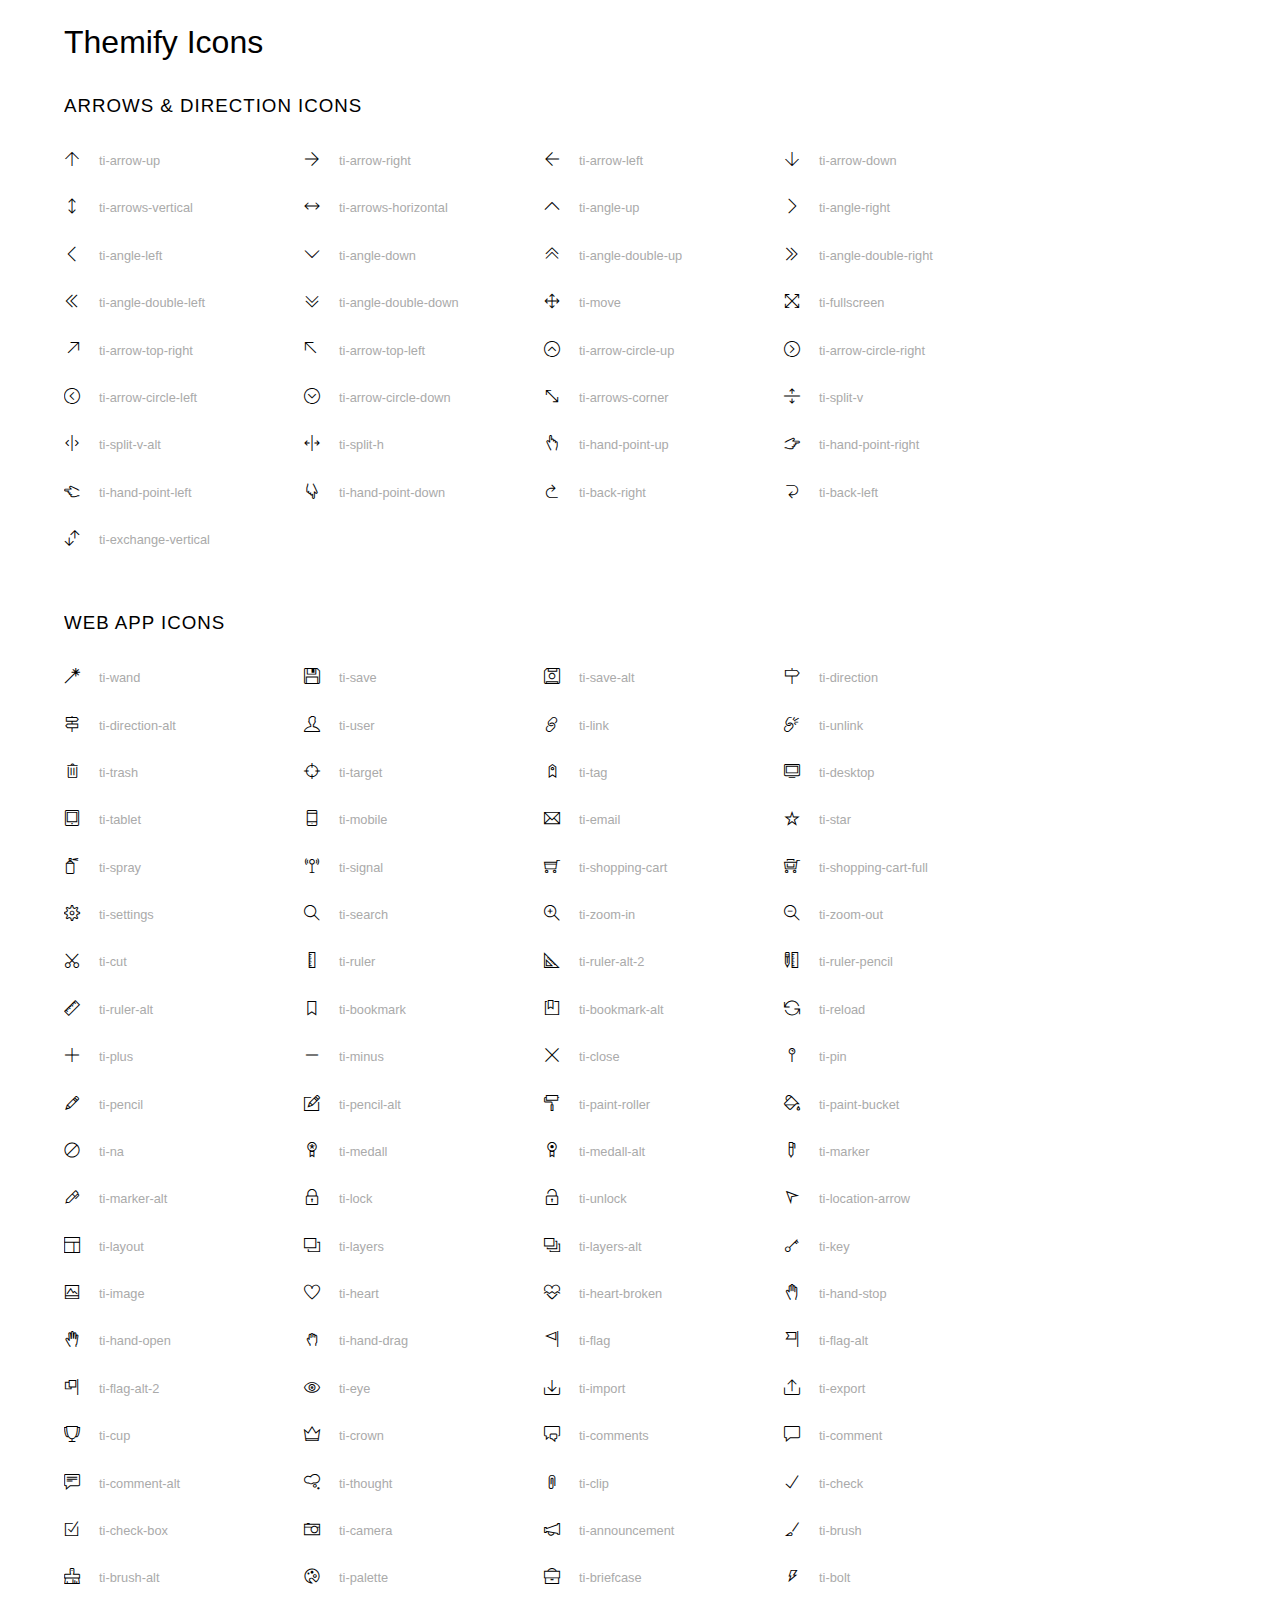
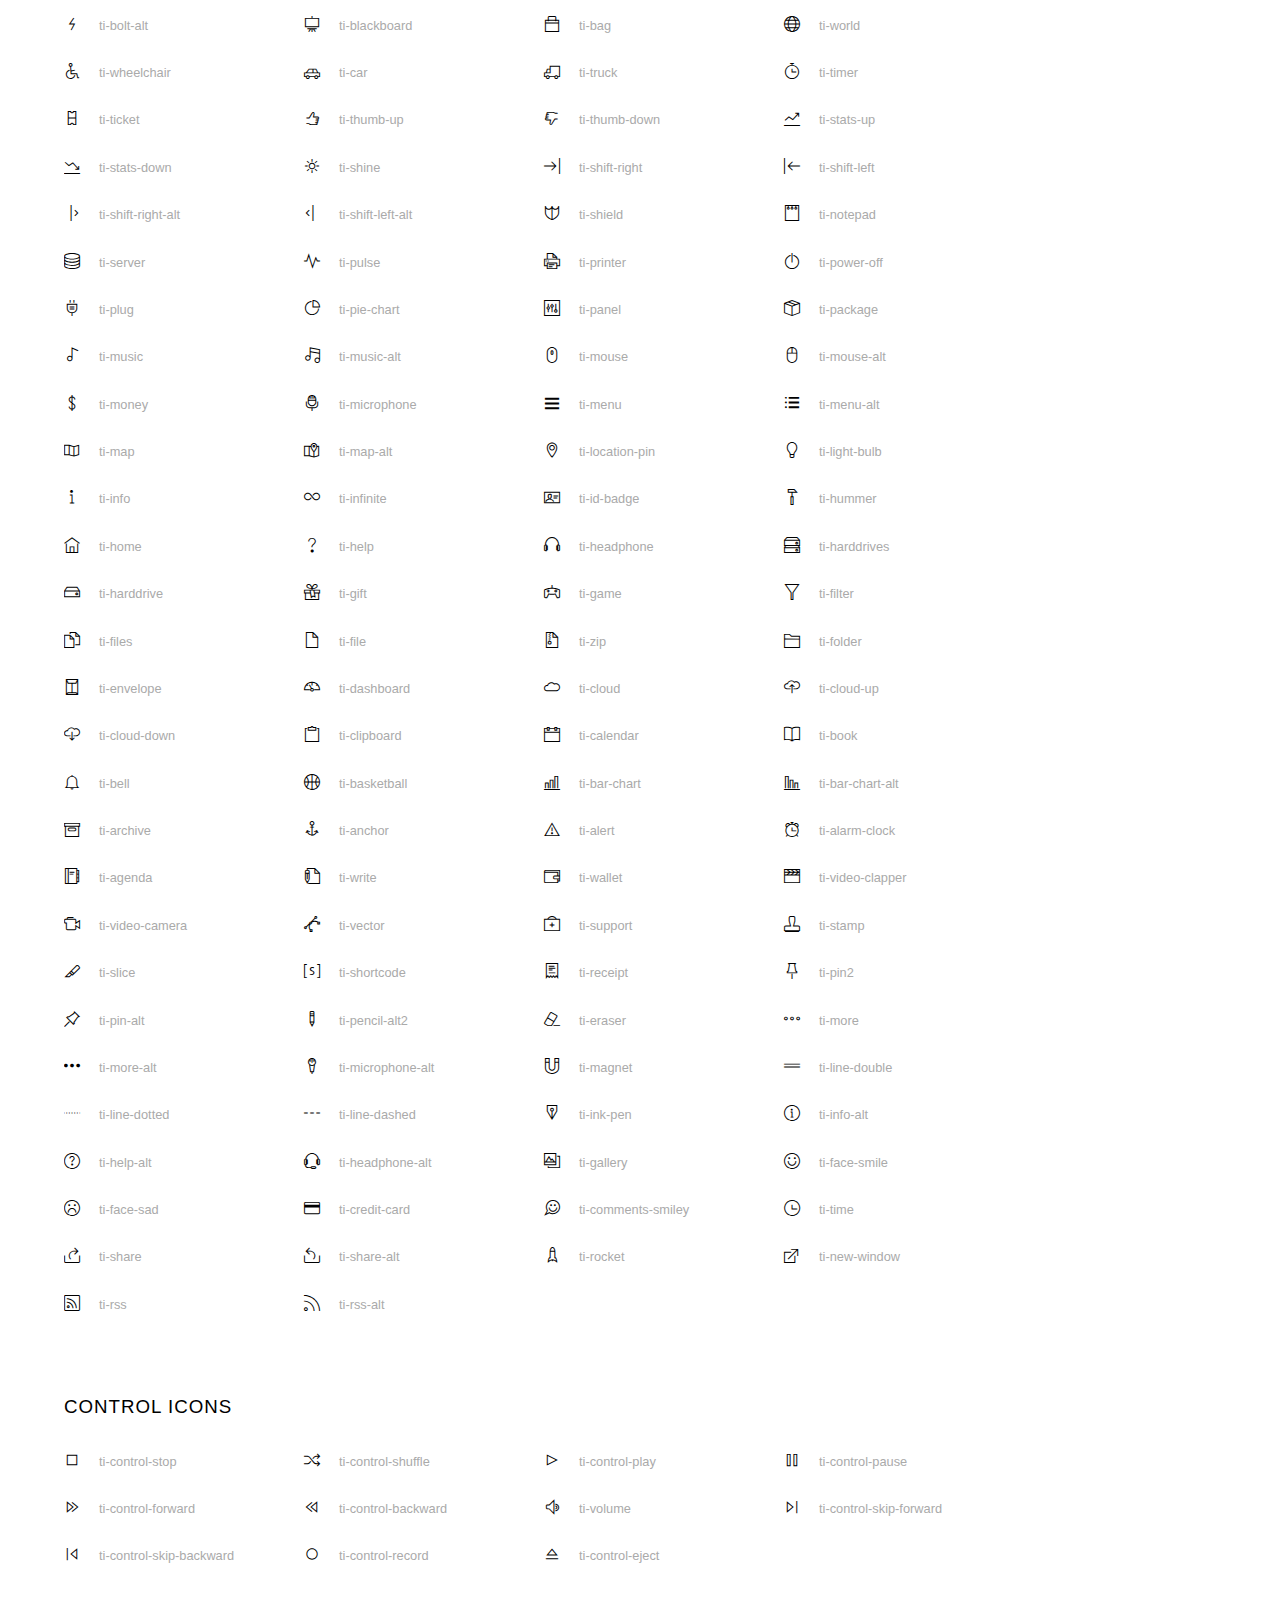
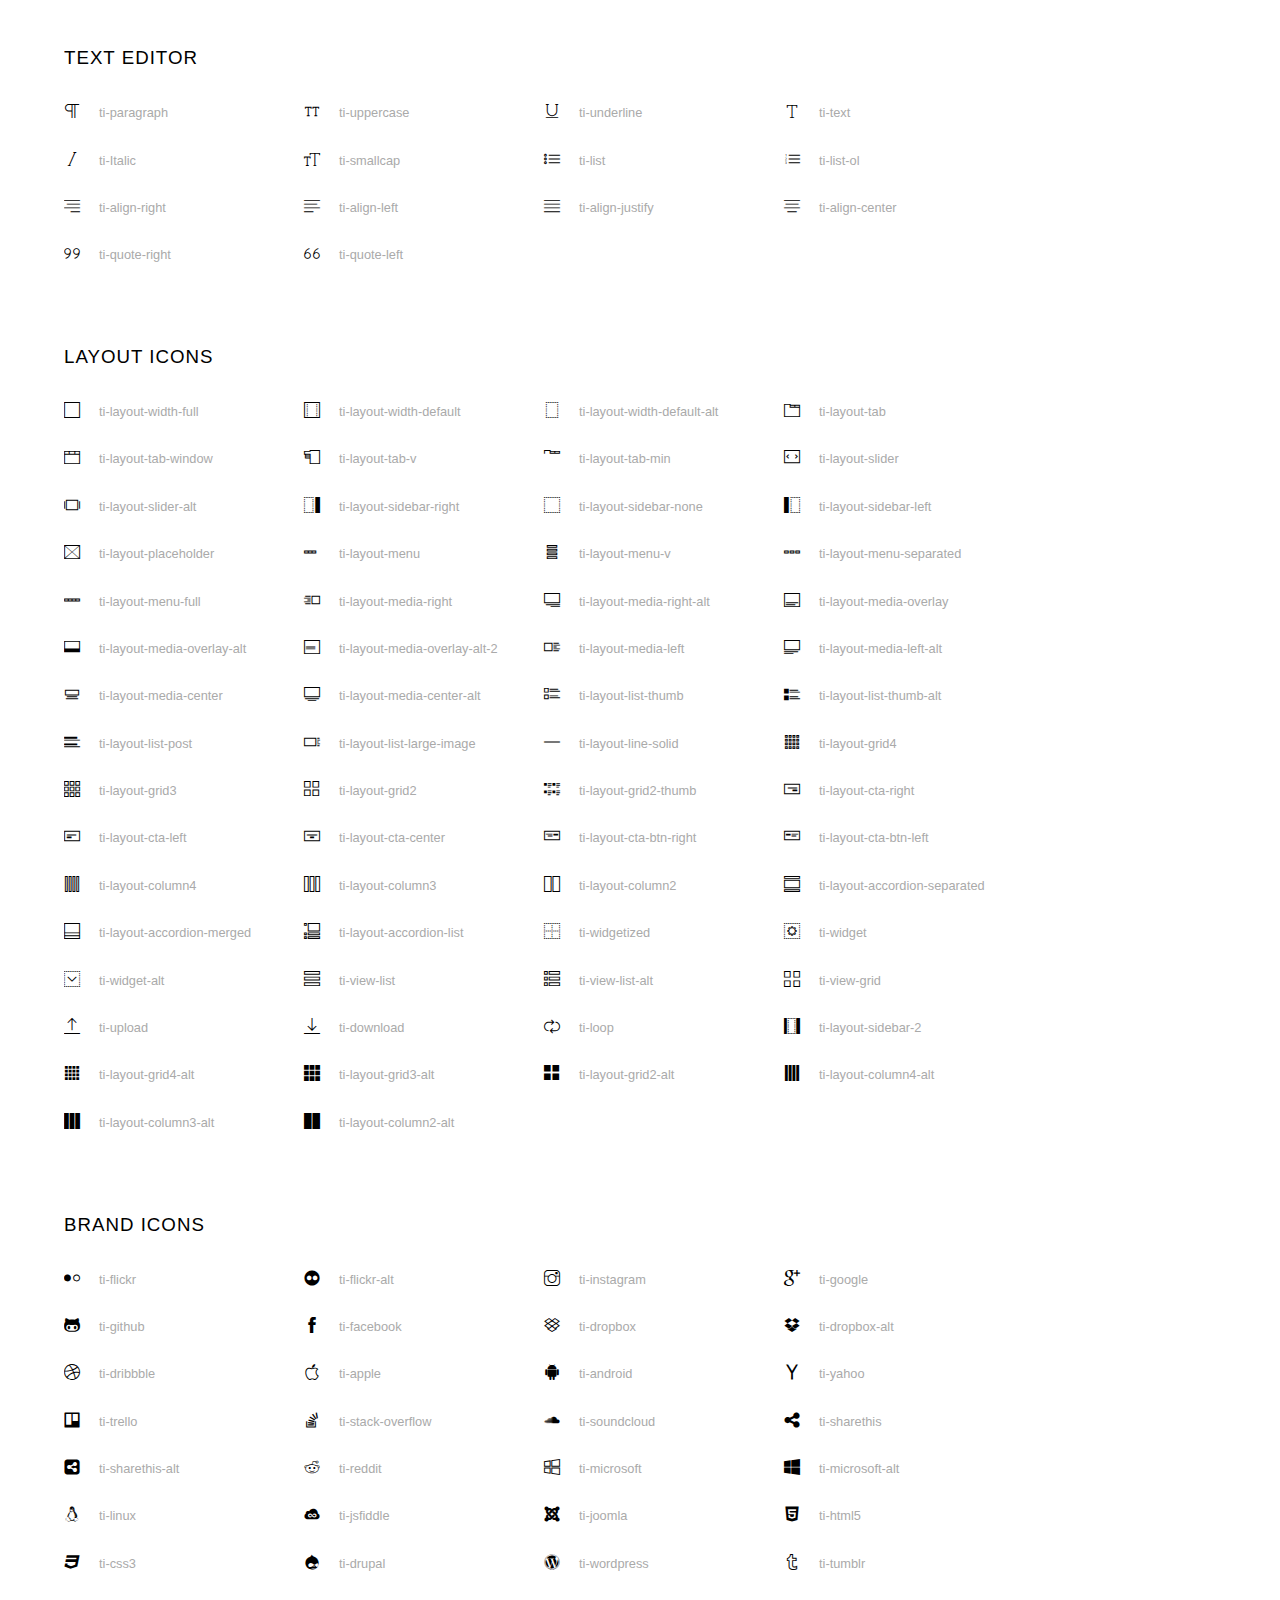
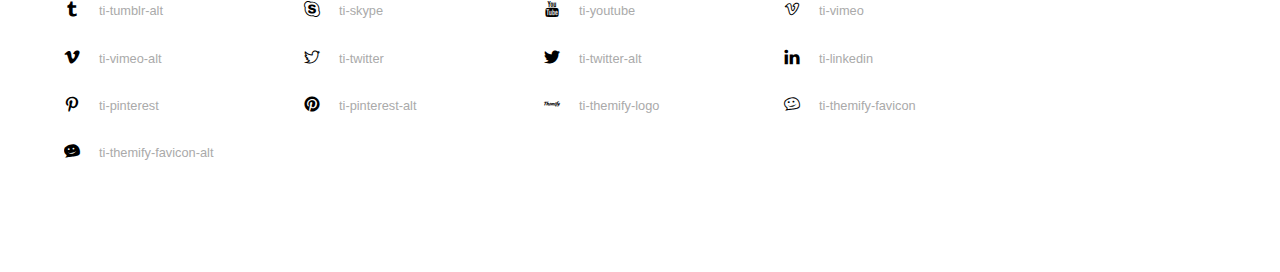
<file: assets/ICON/themify-icons-font (2)/themify-icons/index.html>
<!doctype html>
<html>
<head>
	<meta charset="utf-8">
	<title>Themify Icon Font</title>
	<meta name="viewport" content="width=device-width">
	<link rel="stylesheet" href="demo-files/demo.css">
	<link rel="stylesheet" href="themify-icons.css">
	<!--[if lt IE 8]><!-->
	<link rel="stylesheet" href="ie7/ie7.css">
	<!--<![endif]-->
</head>
<body>
	<h1>Themify Icons</h1>

	<div class="icon-section">

		<div class="icon-section">
			<h3>Arrows &amp; Direction Icons </h3>

			<div class="icon-container">
				<span class="ti-arrow-up"></span><span class="icon-name"> ti-arrow-up</span>
			</div>
			<div class="icon-container">
				<span class="ti-arrow-right"></span><span class="icon-name"> ti-arrow-right</span>
			</div>
			<div class="icon-container">
				<span class="ti-arrow-left"></span><span class="icon-name"> ti-arrow-left</span>
			</div>
			<div class="icon-container">
				<span class="ti-arrow-down"></span><span class="icon-name"> ti-arrow-down</span>
			</div>
			<div class="icon-container">
				<span class="ti-arrows-vertical"></span><span class="icon-name"> ti-arrows-vertical</span>
			</div>
			<div class="icon-container">
				<span class="ti-arrows-horizontal"></span><span class="icon-name"> ti-arrows-horizontal</span>
			</div>
			<div class="icon-container">
				<span class="ti-angle-up"></span><span class="icon-name"> ti-angle-up</span>
			</div>
			<div class="icon-container">
				<span class="ti-angle-right"></span><span class="icon-name"> ti-angle-right</span>
			</div>
			<div class="icon-container">
				<span class="ti-angle-left"></span><span class="icon-name"> ti-angle-left</span>
			</div>
			<div class="icon-container">
				<span class="ti-angle-down"></span><span class="icon-name"> ti-angle-down</span>
			</div>	
			<div class="icon-container">
				<span class="ti-angle-double-up"></span><span class="icon-name"> ti-angle-double-up</span>
			</div>
			<div class="icon-container">
				<span class="ti-angle-double-right"></span><span class="icon-name"> ti-angle-double-right</span>
			</div>
			<div class="icon-container">
				<span class="ti-angle-double-left"></span><span class="icon-name"> ti-angle-double-left</span>
			</div>
			<div class="icon-container">
				<span class="ti-angle-double-down"></span><span class="icon-name"> ti-angle-double-down</span>
			</div>					
			<div class="icon-container">
				<span class="ti-move"></span><span class="icon-name"> ti-move</span>
			</div>
			<div class="icon-container">
				<span class="ti-fullscreen"></span><span class="icon-name"> ti-fullscreen</span>
			</div>
			<div class="icon-container">
				<span class="ti-arrow-top-right"></span><span class="icon-name"> ti-arrow-top-right</span>
			</div>
			<div class="icon-container">
				<span class="ti-arrow-top-left"></span><span class="icon-name"> ti-arrow-top-left</span>
			</div>
			<div class="icon-container">
				<span class="ti-arrow-circle-up"></span><span class="icon-name"> ti-arrow-circle-up</span>
			</div>
			<div class="icon-container">
				<span class="ti-arrow-circle-right"></span><span class="icon-name"> ti-arrow-circle-right</span>
			</div>
			<div class="icon-container">
				<span class="ti-arrow-circle-left"></span><span class="icon-name"> ti-arrow-circle-left</span>
			</div>
			<div class="icon-container">
				<span class="ti-arrow-circle-down"></span><span class="icon-name"> ti-arrow-circle-down</span>
			</div>
			<div class="icon-container">
				<span class="ti-arrows-corner"></span><span class="icon-name"> ti-arrows-corner</span>
			</div>
			<div class="icon-container">
				<span class="ti-split-v"></span><span class="icon-name"> ti-split-v</span>
			</div>

			<div class="icon-container">
				<span class="ti-split-v-alt"></span><span class="icon-name"> ti-split-v-alt</span>
			</div>
			<div class="icon-container">
				<span class="ti-split-h"></span><span class="icon-name"> ti-split-h</span>
			</div>
			<div class="icon-container">
				<span class="ti-hand-point-up"></span><span class="icon-name"> ti-hand-point-up</span>
			</div>
			<div class="icon-container">
				<span class="ti-hand-point-right"></span><span class="icon-name"> ti-hand-point-right</span>
			</div>
			<div class="icon-container">
				<span class="ti-hand-point-left"></span><span class="icon-name"> ti-hand-point-left</span>
			</div>
			<div class="icon-container">
				<span class="ti-hand-point-down"></span><span class="icon-name"> ti-hand-point-down</span>
			</div>
			<div class="icon-container">
				<span class="ti-back-right"></span><span class="icon-name"> ti-back-right</span>
			</div>
			<div class="icon-container">
				<span class="ti-back-left"></span><span class="icon-name"> ti-back-left</span>
			</div>
			<div class="icon-container">
				<span class="ti-exchange-vertical"></span><span class="icon-name"> ti-exchange-vertical</span>
			</div>

		</div> <!-- Arrows Icons -->



		<h3>Web App Icons</h3>
		
		<div class="icon-section">

			<div class="icon-container">
				<span class="ti-wand"></span><span class="icon-name"> ti-wand</span>
			</div>
			<div class="icon-container">
				<span class="ti-save"></span><span class="icon-name"> ti-save</span>
			</div>
			<div class="icon-container">
				<span class="ti-save-alt"></span><span class="icon-name"> ti-save-alt</span>
			</div>

			<div class="icon-container">
				<span class="ti-direction"></span><span class="icon-name"> ti-direction</span>
			</div>
			<div class="icon-container">
				<span class="ti-direction-alt"></span><span class="icon-name"> ti-direction-alt</span>
			</div>
			<div class="icon-container">
				<span class="ti-user"></span><span class="icon-name"> ti-user</span>
			</div>
			<div class="icon-container">
				<span class="ti-link"></span><span class="icon-name"> ti-link</span>
			</div>
			<div class="icon-container">
				<span class="ti-unlink"></span><span class="icon-name"> ti-unlink</span>
			</div>
			<div class="icon-container">
				<span class="ti-trash"></span><span class="icon-name"> ti-trash</span>
			</div>
			<div class="icon-container">
				<span class="ti-target"></span><span class="icon-name"> ti-target</span>
			</div>
			<div class="icon-container">
				<span class="ti-tag"></span><span class="icon-name"> ti-tag</span>
			</div>
			<div class="icon-container">
				<span class="ti-desktop"></span><span class="icon-name"> ti-desktop</span>
			</div>
			<div class="icon-container">
				<span class="ti-tablet"></span><span class="icon-name"> ti-tablet</span>
			</div>
			<div class="icon-container">
				<span class="ti-mobile"></span><span class="icon-name"> ti-mobile</span>
			</div>
			<div class="icon-container">
				<span class="ti-email"></span><span class="icon-name"> ti-email</span>
			</div>	
			<div class="icon-container">
				<span class="ti-star"></span><span class="icon-name"> ti-star</span>
			</div>
			<div class="icon-container">
				<span class="ti-spray"></span><span class="icon-name"> ti-spray</span>
			</div>
			<div class="icon-container">
				<span class="ti-signal"></span><span class="icon-name"> ti-signal</span>
			</div>
			<div class="icon-container">
				<span class="ti-shopping-cart"></span><span class="icon-name"> ti-shopping-cart</span>
			</div>
			<div class="icon-container">
				<span class="ti-shopping-cart-full"></span><span class="icon-name"> ti-shopping-cart-full</span>
			</div>
			<div class="icon-container">
				<span class="ti-settings"></span><span class="icon-name"> ti-settings</span>
			</div>
			<div class="icon-container">
				<span class="ti-search"></span><span class="icon-name"> ti-search</span>
			</div>
			<div class="icon-container">
				<span class="ti-zoom-in"></span><span class="icon-name"> ti-zoom-in</span>
			</div>
			<div class="icon-container">
				<span class="ti-zoom-out"></span><span class="icon-name"> ti-zoom-out</span>
			</div>
			<div class="icon-container">
				<span class="ti-cut"></span><span class="icon-name"> ti-cut</span>
			</div>
			<div class="icon-container">
				<span class="ti-ruler"></span><span class="icon-name"> ti-ruler</span>
			</div>
			<div class="icon-container">
				<span class="ti-ruler-alt-2"></span><span class="icon-name"> ti-ruler-alt-2</span>
			</div>			
			<div class="icon-container">
				<span class="ti-ruler-pencil"></span><span class="icon-name"> ti-ruler-pencil</span>
			</div>
			<div class="icon-container">
				<span class="ti-ruler-alt"></span><span class="icon-name"> ti-ruler-alt</span>
			</div>
			<div class="icon-container">
				<span class="ti-bookmark"></span><span class="icon-name"> ti-bookmark</span>
			</div>
			<div class="icon-container">
				<span class="ti-bookmark-alt"></span><span class="icon-name"> ti-bookmark-alt</span>
			</div>
			<div class="icon-container">
				<span class="ti-reload"></span><span class="icon-name"> ti-reload</span>
			</div>
			<div class="icon-container">
				<span class="ti-plus"></span><span class="icon-name"> ti-plus</span>
			</div>
			<div class="icon-container">
				<span class="ti-minus"></span><span class="icon-name"> ti-minus</span>
			</div>
			<div class="icon-container">
				<span class="ti-close"></span><span class="icon-name"> ti-close</span>
			</div>			
			<div class="icon-container">
				<span class="ti-pin"></span><span class="icon-name"> ti-pin</span>
			</div>
			<div class="icon-container">
				<span class="ti-pencil"></span><span class="icon-name"> ti-pencil</span>
			</div>
					
		  	<div class="icon-container">
				<span class="ti-pencil-alt"></span><span class="icon-name"> ti-pencil-alt</span>
			</div>
			<div class="icon-container">
				<span class="ti-paint-roller"></span><span class="icon-name"> ti-paint-roller</span>
			</div>
			<div class="icon-container">
				<span class="ti-paint-bucket"></span><span class="icon-name"> ti-paint-bucket</span>
			</div>
			<div class="icon-container">
				<span class="ti-na"></span><span class="icon-name"> ti-na</span>
			</div>
			<div class="icon-container">
				<span class="ti-medall"></span><span class="icon-name"> ti-medall</span>
			</div>
			<div class="icon-container">
				<span class="ti-medall-alt"></span><span class="icon-name"> ti-medall-alt</span>
			</div>
			<div class="icon-container">
				<span class="ti-marker"></span><span class="icon-name"> ti-marker</span>
			</div>
			<div class="icon-container">
				<span class="ti-marker-alt"></span><span class="icon-name"> ti-marker-alt</span>
			</div>

			<div class="icon-container">
				<span class="ti-lock"></span><span class="icon-name"> ti-lock</span>
			</div>
			<div class="icon-container">
				<span class="ti-unlock"></span><span class="icon-name"> ti-unlock</span>
			</div>
			<div class="icon-container">
				<span class="ti-location-arrow"></span><span class="icon-name"> ti-location-arrow</span>
			</div>
			<div class="icon-container">
				<span class="ti-layout"></span><span class="icon-name"> ti-layout</span>
			</div>
			<div class="icon-container">
				<span class="ti-layers"></span><span class="icon-name"> ti-layers</span>
			</div>
			<div class="icon-container">
				<span class="ti-layers-alt"></span><span class="icon-name"> ti-layers-alt</span>
			</div>
			<div class="icon-container">
				<span class="ti-key"></span><span class="icon-name"> ti-key</span>
			</div>
			<div class="icon-container">
				<span class="ti-image"></span><span class="icon-name"> ti-image</span>
			</div>
			<div class="icon-container">
				<span class="ti-heart"></span><span class="icon-name"> ti-heart</span>
			</div>
			<div class="icon-container">
				<span class="ti-heart-broken"></span><span class="icon-name"> ti-heart-broken</span>
			</div>
			<div class="icon-container">
				<span class="ti-hand-stop"></span><span class="icon-name"> ti-hand-stop</span>
			</div>
			<div class="icon-container">
				<span class="ti-hand-open"></span><span class="icon-name"> ti-hand-open</span>
			</div>
			<div class="icon-container">
				<span class="ti-hand-drag"></span><span class="icon-name"> ti-hand-drag</span>
			</div>
			<div class="icon-container">
				<span class="ti-flag"></span><span class="icon-name"> ti-flag</span>
			</div>
			<div class="icon-container">
				<span class="ti-flag-alt"></span><span class="icon-name"> ti-flag-alt</span>
			</div>
			<div class="icon-container">
				<span class="ti-flag-alt-2"></span><span class="icon-name"> ti-flag-alt-2</span>
			</div>
			<div class="icon-container">
				<span class="ti-eye"></span><span class="icon-name"> ti-eye</span>
			</div>
			<div class="icon-container">
				<span class="ti-import"></span><span class="icon-name"> ti-import</span>
			</div>			
			<div class="icon-container">
				<span class="ti-export"></span><span class="icon-name"> ti-export</span>
			</div>
			<div class="icon-container">
				<span class="ti-cup"></span><span class="icon-name"> ti-cup</span>
			</div>
			<div class="icon-container">
				<span class="ti-crown"></span><span class="icon-name"> ti-crown</span>
			</div>
			<div class="icon-container">
				<span class="ti-comments"></span><span class="icon-name"> ti-comments</span>
			</div>
			<div class="icon-container">
				<span class="ti-comment"></span><span class="icon-name"> ti-comment</span>
			</div>
			<div class="icon-container">
				<span class="ti-comment-alt"></span><span class="icon-name"> ti-comment-alt</span>
			</div>
			<div class="icon-container">
				<span class="ti-thought"></span><span class="icon-name"> ti-thought</span>
			</div>			
			<div class="icon-container">
				<span class="ti-clip"></span><span class="icon-name"> ti-clip</span>
			</div>

			<div class="icon-container">
				<span class="ti-check"></span><span class="icon-name"> ti-check</span>
			</div>
			<div class="icon-container">
				<span class="ti-check-box"></span><span class="icon-name"> ti-check-box</span>
			</div>
			<div class="icon-container">
				<span class="ti-camera"></span><span class="icon-name"> ti-camera</span>
			</div>
			<div class="icon-container">
				<span class="ti-announcement"></span><span class="icon-name"> ti-announcement</span>
			</div>
			<div class="icon-container">
				<span class="ti-brush"></span><span class="icon-name"> ti-brush</span>
			</div>
			<div class="icon-container">
				<span class="ti-brush-alt"></span><span class="icon-name"> ti-brush-alt</span>
			</div>
			<div class="icon-container">
				<span class="ti-palette"></span><span class="icon-name"> ti-palette</span>
			</div>			
			<div class="icon-container">
				<span class="ti-briefcase"></span><span class="icon-name"> ti-briefcase</span>
			</div>
			<div class="icon-container">
				<span class="ti-bolt"></span><span class="icon-name"> ti-bolt</span>
			</div>
			<div class="icon-container">
				<span class="ti-bolt-alt"></span><span class="icon-name"> ti-bolt-alt</span>
			</div>
			<div class="icon-container">
				<span class="ti-blackboard"></span><span class="icon-name"> ti-blackboard</span>
			</div>
			<div class="icon-container">
				<span class="ti-bag"></span><span class="icon-name"> ti-bag</span>
			</div>
			<div class="icon-container">
				<span class="ti-world"></span><span class="icon-name"> ti-world</span>
			</div>
			<div class="icon-container">
				<span class="ti-wheelchair"></span><span class="icon-name"> ti-wheelchair</span>
			</div>
			<div class="icon-container">
				<span class="ti-car"></span><span class="icon-name"> ti-car</span>
			</div>
			<div class="icon-container">
				<span class="ti-truck"></span><span class="icon-name"> ti-truck</span>
			</div>
			<div class="icon-container">
				<span class="ti-timer"></span><span class="icon-name"> ti-timer</span>
			</div>
			<div class="icon-container">
				<span class="ti-ticket"></span><span class="icon-name"> ti-ticket</span>
			</div>
			<div class="icon-container">
				<span class="ti-thumb-up"></span><span class="icon-name"> ti-thumb-up</span>
			</div>
			<div class="icon-container">
				<span class="ti-thumb-down"></span><span class="icon-name"> ti-thumb-down</span>
			</div>

			<div class="icon-container">
				<span class="ti-stats-up"></span><span class="icon-name"> ti-stats-up</span>
			</div>
			<div class="icon-container">
				<span class="ti-stats-down"></span><span class="icon-name"> ti-stats-down</span>
			</div>
			<div class="icon-container">
				<span class="ti-shine"></span><span class="icon-name"> ti-shine</span>
			</div>
			<div class="icon-container">
				<span class="ti-shift-right"></span><span class="icon-name"> ti-shift-right</span>
			</div>
			<div class="icon-container">
				<span class="ti-shift-left"></span><span class="icon-name"> ti-shift-left</span>
			</div>

			<div class="icon-container">
				<span class="ti-shift-right-alt"></span><span class="icon-name"> ti-shift-right-alt</span>
			</div>
			<div class="icon-container">
				<span class="ti-shift-left-alt"></span><span class="icon-name"> ti-shift-left-alt</span>
			</div>
			<div class="icon-container">
				<span class="ti-shield"></span><span class="icon-name"> ti-shield</span>
			</div>
			<div class="icon-container">
				<span class="ti-notepad"></span><span class="icon-name"> ti-notepad</span>
			</div>
			<div class="icon-container">
				<span class="ti-server"></span><span class="icon-name"> ti-server</span>
			</div>

			<div class="icon-container">
				<span class="ti-pulse"></span><span class="icon-name"> ti-pulse</span>
			</div>
			<div class="icon-container">
				<span class="ti-printer"></span><span class="icon-name"> ti-printer</span>
			</div>
			<div class="icon-container">
				<span class="ti-power-off"></span><span class="icon-name"> ti-power-off</span>
			</div>
			<div class="icon-container">
				<span class="ti-plug"></span><span class="icon-name"> ti-plug</span>
			</div>
			<div class="icon-container">
				<span class="ti-pie-chart"></span><span class="icon-name"> ti-pie-chart</span>
			</div>

			<div class="icon-container">
				<span class="ti-panel"></span><span class="icon-name"> ti-panel</span>
			</div>
			<div class="icon-container">
				<span class="ti-package"></span><span class="icon-name"> ti-package</span>
			</div>
			<div class="icon-container">
				<span class="ti-music"></span><span class="icon-name"> ti-music</span>
			</div>
			<div class="icon-container">
				<span class="ti-music-alt"></span><span class="icon-name"> ti-music-alt</span>
			</div>
			<div class="icon-container">
				<span class="ti-mouse"></span><span class="icon-name"> ti-mouse</span>
			</div>
			<div class="icon-container">
				<span class="ti-mouse-alt"></span><span class="icon-name"> ti-mouse-alt</span>
			</div>
			<div class="icon-container">
				<span class="ti-money"></span><span class="icon-name"> ti-money</span>
			</div>
			<div class="icon-container">
				<span class="ti-microphone"></span><span class="icon-name"> ti-microphone</span>
			</div>
			<div class="icon-container">
				<span class="ti-menu"></span><span class="icon-name"> ti-menu</span>
			</div>
			<div class="icon-container">
				<span class="ti-menu-alt"></span><span class="icon-name"> ti-menu-alt</span>
			</div>
			<div class="icon-container">
				<span class="ti-map"></span><span class="icon-name"> ti-map</span>
			</div>
			<div class="icon-container">
				<span class="ti-map-alt"></span><span class="icon-name"> ti-map-alt</span>
			</div>

			<div class="icon-container">
				<span class="ti-location-pin"></span><span class="icon-name"> ti-location-pin</span>
			</div>

			<div class="icon-container">
				<span class="ti-light-bulb"></span><span class="icon-name"> ti-light-bulb</span>
			</div>
			<div class="icon-container">
				<span class="ti-info"></span><span class="icon-name"> ti-info</span>
			</div>
			<div class="icon-container">
				<span class="ti-infinite"></span><span class="icon-name"> ti-infinite</span>
			</div>
			<div class="icon-container">
				<span class="ti-id-badge"></span><span class="icon-name"> ti-id-badge</span>
			</div>
			<div class="icon-container">
				<span class="ti-hummer"></span><span class="icon-name"> ti-hummer</span>
			</div>
			<div class="icon-container">
				<span class="ti-home"></span><span class="icon-name"> ti-home</span>
			</div>
			<div class="icon-container">
				<span class="ti-help"></span><span class="icon-name"> ti-help</span>
			</div>
			<div class="icon-container">
				<span class="ti-headphone"></span><span class="icon-name"> ti-headphone</span>
			</div>
			<div class="icon-container">
				<span class="ti-harddrives"></span><span class="icon-name"> ti-harddrives</span>
			</div>
			<div class="icon-container">
				<span class="ti-harddrive"></span><span class="icon-name"> ti-harddrive</span>
			</div>
			<div class="icon-container">
				<span class="ti-gift"></span><span class="icon-name"> ti-gift</span>
			</div>
			<div class="icon-container">
				<span class="ti-game"></span><span class="icon-name"> ti-game</span>
			</div>
			<div class="icon-container">
				<span class="ti-filter"></span><span class="icon-name"> ti-filter</span>
			</div>
			<div class="icon-container">
				<span class="ti-files"></span><span class="icon-name"> ti-files</span>
			</div>
			<div class="icon-container">
				<span class="ti-file"></span><span class="icon-name"> ti-file</span>
			</div>
			<div class="icon-container">
				<span class="ti-zip"></span><span class="icon-name"> ti-zip</span>
			</div>
			<div class="icon-container">
				<span class="ti-folder"></span><span class="icon-name"> ti-folder</span>
			</div>			
			<div class="icon-container">
				<span class="ti-envelope"></span><span class="icon-name"> ti-envelope</span>
			</div>


			<div class="icon-container">
				<span class="ti-dashboard"></span><span class="icon-name"> ti-dashboard</span>
			</div>
			<div class="icon-container">
				<span class="ti-cloud"></span><span class="icon-name"> ti-cloud</span>
			</div>
			<div class="icon-container">
				<span class="ti-cloud-up"></span><span class="icon-name"> ti-cloud-up</span>
			</div>
			<div class="icon-container">
				<span class="ti-cloud-down"></span><span class="icon-name"> ti-cloud-down</span>
			</div>
			<div class="icon-container">
				<span class="ti-clipboard"></span><span class="icon-name"> ti-clipboard</span>
			</div>
			<div class="icon-container">
				<span class="ti-calendar"></span><span class="icon-name"> ti-calendar</span>
			</div>
			<div class="icon-container">
				<span class="ti-book"></span><span class="icon-name"> ti-book</span>
			</div>
			<div class="icon-container">
				<span class="ti-bell"></span><span class="icon-name"> ti-bell</span>
			</div>
			<div class="icon-container">
				<span class="ti-basketball"></span><span class="icon-name"> ti-basketball</span>
			</div>
			<div class="icon-container">
				<span class="ti-bar-chart"></span><span class="icon-name"> ti-bar-chart</span>
			</div>
			<div class="icon-container">
				<span class="ti-bar-chart-alt"></span><span class="icon-name"> ti-bar-chart-alt</span>
			</div>


			<div class="icon-container">
				<span class="ti-archive"></span><span class="icon-name"> ti-archive</span>
			</div>
			<div class="icon-container">
				<span class="ti-anchor"></span><span class="icon-name"> ti-anchor</span>
			</div>

			<div class="icon-container">
				<span class="ti-alert"></span><span class="icon-name"> ti-alert</span>
			</div>
			<div class="icon-container">
				<span class="ti-alarm-clock"></span><span class="icon-name"> ti-alarm-clock</span>
			</div>
			<div class="icon-container">
				<span class="ti-agenda"></span><span class="icon-name"> ti-agenda</span>
			</div>
			<div class="icon-container">
				<span class="ti-write"></span><span class="icon-name"> ti-write</span>
			</div>

			<div class="icon-container">
				<span class="ti-wallet"></span><span class="icon-name"> ti-wallet</span>
			</div>
			<div class="icon-container">
				<span class="ti-video-clapper"></span><span class="icon-name"> ti-video-clapper</span>
			</div>
			<div class="icon-container">
				<span class="ti-video-camera"></span><span class="icon-name"> ti-video-camera</span>
			</div>
			<div class="icon-container">
				<span class="ti-vector"></span><span class="icon-name"> ti-vector</span>
			</div>

			<div class="icon-container">
				<span class="ti-support"></span><span class="icon-name"> ti-support</span>
			</div>
			<div class="icon-container">
				<span class="ti-stamp"></span><span class="icon-name"> ti-stamp</span>
			</div>
			<div class="icon-container">
				<span class="ti-slice"></span><span class="icon-name"> ti-slice</span>
			</div>
			<div class="icon-container">
				<span class="ti-shortcode"></span><span class="icon-name"> ti-shortcode</span>
			</div>
			<div class="icon-container">
				<span class="ti-receipt"></span><span class="icon-name"> ti-receipt</span>
			</div>
			<div class="icon-container">
				<span class="ti-pin2"></span><span class="icon-name"> ti-pin2</span>
			</div>
			<div class="icon-container">
				<span class="ti-pin-alt"></span><span class="icon-name"> ti-pin-alt</span>
			</div>
			<div class="icon-container">
				<span class="ti-pencil-alt2"></span><span class="icon-name"> ti-pencil-alt2</span>
			</div>
			<div class="icon-container">
				<span class="ti-eraser"></span><span class="icon-name"> ti-eraser</span>
			</div>			
			<div class="icon-container">
				<span class="ti-more"></span><span class="icon-name"> ti-more</span>
			</div>
			<div class="icon-container">
				<span class="ti-more-alt"></span><span class="icon-name"> ti-more-alt</span>
			</div>
			<div class="icon-container">
				<span class="ti-microphone-alt"></span><span class="icon-name"> ti-microphone-alt</span>
			</div>
			<div class="icon-container">
				<span class="ti-magnet"></span><span class="icon-name"> ti-magnet</span>
			</div>
			<div class="icon-container">
				<span class="ti-line-double"></span><span class="icon-name"> ti-line-double</span>
			</div>
			<div class="icon-container">
				<span class="ti-line-dotted"></span><span class="icon-name"> ti-line-dotted</span>
			</div>
			<div class="icon-container">
				<span class="ti-line-dashed"></span><span class="icon-name"> ti-line-dashed</span>
			</div>

			<div class="icon-container">
				<span class="ti-ink-pen"></span><span class="icon-name"> ti-ink-pen</span>
			</div>
			<div class="icon-container">
				<span class="ti-info-alt"></span><span class="icon-name"> ti-info-alt</span>
			</div>
			<div class="icon-container">
				<span class="ti-help-alt"></span><span class="icon-name"> ti-help-alt</span>
			</div>
			<div class="icon-container">
				<span class="ti-headphone-alt"></span><span class="icon-name"> ti-headphone-alt</span>
			</div>

			<div class="icon-container">
				<span class="ti-gallery"></span><span class="icon-name"> ti-gallery</span>
			</div>
			<div class="icon-container">
				<span class="ti-face-smile"></span><span class="icon-name"> ti-face-smile</span>
			</div>
			<div class="icon-container">
				<span class="ti-face-sad"></span><span class="icon-name"> ti-face-sad</span>
			</div>
			<div class="icon-container">
				<span class="ti-credit-card"></span><span class="icon-name"> ti-credit-card</span>
			</div>
			<div class="icon-container">
				<span class="ti-comments-smiley"></span><span class="icon-name"> ti-comments-smiley</span>
			</div>
			<div class="icon-container">
				<span class="ti-time"></span><span class="icon-name"> ti-time</span>
			</div>
			<div class="icon-container">
				<span class="ti-share"></span><span class="icon-name"> ti-share</span>
			</div>
			<div class="icon-container">
				<span class="ti-share-alt"></span><span class="icon-name"> ti-share-alt</span>
			</div>
			<div class="icon-container">
				<span class="ti-rocket"></span><span class="icon-name"> ti-rocket</span>
			</div>

			<div class="icon-container">
				<span class="ti-new-window"></span><span class="icon-name"> ti-new-window</span>
			</div>

			<div class="icon-container">
				<span class="ti-rss"></span><span class="icon-name"> ti-rss</span>
			</div>

			<div class="icon-container">
				<span class="ti-rss-alt"></span><span class="icon-name"> ti-rss-alt</span>
			</div>
			
		</div><!-- Web App Icons -->


		<div class="icon-section">
			<h3>Control Icons</h3>
			<div class="icon-container">
				<span class="ti-control-stop"></span><span class="icon-name"> ti-control-stop</span>
			</div>
			<div class="icon-container">
				<span class="ti-control-shuffle"></span><span class="icon-name"> ti-control-shuffle</span>
			</div>
			<div class="icon-container">
				<span class="ti-control-play"></span><span class="icon-name"> ti-control-play</span>
			</div>
			<div class="icon-container">
				<span class="ti-control-pause"></span><span class="icon-name"> ti-control-pause</span>
			</div>
			<div class="icon-container">
				<span class="ti-control-forward"></span><span class="icon-name"> ti-control-forward</span>
			</div>
			<div class="icon-container">
				<span class="ti-control-backward"></span><span class="icon-name"> ti-control-backward</span>
			</div>	
			<div class="icon-container">
				<span class="ti-volume"></span><span class="icon-name"> ti-volume</span>
			</div>
			<div class="icon-container">
				<span class="ti-control-skip-forward"></span><span class="icon-name"> ti-control-skip-forward</span>
			</div>
			<div class="icon-container">
				<span class="ti-control-skip-backward"></span><span class="icon-name"> ti-control-skip-backward</span>
			</div>
			<div class="icon-container">
				<span class="ti-control-record"></span><span class="icon-name"> ti-control-record</span>
			</div>
			<div class="icon-container">
				<span class="ti-control-eject"></span><span class="icon-name"> ti-control-eject</span>
			</div>			
		</div> <!-- Control Icons -->


		<div class="icon-section">
			<h3>Text Editor</h3>

			<div class="icon-container">
				<span class="ti-paragraph"></span><span class="icon-name"> ti-paragraph</span>
			</div>
			<div class="icon-container">
				<span class="ti-uppercase"></span><span class="icon-name"> ti-uppercase</span>
			</div>

			<div class="icon-container">
				<span class="ti-underline"></span><span class="icon-name"> ti-underline</span>
			</div>
			<div class="icon-container">
				<span class="ti-text"></span><span class="icon-name"> ti-text</span>
			</div>
			<div class="icon-container">
				<span class="ti-Italic"></span><span class="icon-name"> ti-Italic</span>
			</div>
			<div class="icon-container">
				<span class="ti-smallcap"></span><span class="icon-name"> ti-smallcap</span>
			</div>
			<div class="icon-container">
				<span class="ti-list"></span><span class="icon-name"> ti-list</span>
			</div>
			<div class="icon-container">
				<span class="ti-list-ol"></span><span class="icon-name"> ti-list-ol</span>
			</div>
			<div class="icon-container">
				<span class="ti-align-right"></span><span class="icon-name"> ti-align-right</span>
			</div>
			<div class="icon-container">
				<span class="ti-align-left"></span><span class="icon-name"> ti-align-left</span>
			</div>
			<div class="icon-container">
				<span class="ti-align-justify"></span><span class="icon-name"> ti-align-justify</span>
			</div>
			<div class="icon-container">
				<span class="ti-align-center"></span><span class="icon-name"> ti-align-center</span>
			</div>
			<div class="icon-container">
				<span class="ti-quote-right"></span><span class="icon-name"> ti-quote-right</span>
			</div>
			<div class="icon-container">
				<span class="ti-quote-left"></span><span class="icon-name"> ti-quote-left</span>
			</div>

		</div> <!-- Text Editor -->



		<div class="icon-section">
			<h3>Layout Icons</h3>
			<div class="icon-container">
				<span class="ti-layout-width-full"></span><span class="icon-name"> ti-layout-width-full</span>
			</div>
			<div class="icon-container">
				<span class="ti-layout-width-default"></span><span class="icon-name"> ti-layout-width-default</span>
			</div>
			<div class="icon-container">
				<span class="ti-layout-width-default-alt"></span><span class="icon-name"> ti-layout-width-default-alt</span>
			</div>
			<div class="icon-container">
				<span class="ti-layout-tab"></span><span class="icon-name"> ti-layout-tab</span>
			</div>
			<div class="icon-container">
				<span class="ti-layout-tab-window"></span><span class="icon-name"> ti-layout-tab-window</span>
			</div>
			<div class="icon-container">
				<span class="ti-layout-tab-v"></span><span class="icon-name"> ti-layout-tab-v</span>
			</div>
			<div class="icon-container">
				<span class="ti-layout-tab-min"></span><span class="icon-name"> ti-layout-tab-min</span>
			</div>
			<div class="icon-container">
				<span class="ti-layout-slider"></span><span class="icon-name"> ti-layout-slider</span>
			</div>
			<div class="icon-container">
				<span class="ti-layout-slider-alt"></span><span class="icon-name"> ti-layout-slider-alt</span>
			</div>
			<div class="icon-container">
				<span class="ti-layout-sidebar-right"></span><span class="icon-name"> ti-layout-sidebar-right</span>
			</div>
			<div class="icon-container">
				<span class="ti-layout-sidebar-none"></span><span class="icon-name"> ti-layout-sidebar-none</span>
			</div>
			<div class="icon-container">
				<span class="ti-layout-sidebar-left"></span><span class="icon-name"> ti-layout-sidebar-left</span>
			</div>
			<div class="icon-container">
				<span class="ti-layout-placeholder"></span><span class="icon-name"> ti-layout-placeholder</span>
			</div>
			<div class="icon-container">
				<span class="ti-layout-menu"></span><span class="icon-name"> ti-layout-menu</span>
			</div>
			<div class="icon-container">
				<span class="ti-layout-menu-v"></span><span class="icon-name"> ti-layout-menu-v</span>
			</div>
			<div class="icon-container">
				<span class="ti-layout-menu-separated"></span><span class="icon-name"> ti-layout-menu-separated</span>
			</div>
			<div class="icon-container">
				<span class="ti-layout-menu-full"></span><span class="icon-name"> ti-layout-menu-full</span>
			</div>
			<div class="icon-container">
				<span class="ti-layout-media-right"></span><span class="icon-name"> ti-layout-media-right</span>
			</div>
			<div class="icon-container">
				<span class="ti-layout-media-right-alt"></span><span class="icon-name"> ti-layout-media-right-alt</span>
			</div>
			<div class="icon-container">
				<span class="ti-layout-media-overlay"></span><span class="icon-name"> ti-layout-media-overlay</span>
			</div>
			<div class="icon-container">
				<span class="ti-layout-media-overlay-alt"></span><span class="icon-name"> ti-layout-media-overlay-alt</span>
			</div>
			<div class="icon-container">
				<span class="ti-layout-media-overlay-alt-2"></span><span class="icon-name"> ti-layout-media-overlay-alt-2</span>
			</div>
			<div class="icon-container">
				<span class="ti-layout-media-left"></span><span class="icon-name"> ti-layout-media-left</span>
			</div>
			<div class="icon-container">
				<span class="ti-layout-media-left-alt"></span><span class="icon-name"> ti-layout-media-left-alt</span>
			</div>
			<div class="icon-container">
				<span class="ti-layout-media-center"></span><span class="icon-name"> ti-layout-media-center</span>
			</div>
			<div class="icon-container">
				<span class="ti-layout-media-center-alt"></span><span class="icon-name"> ti-layout-media-center-alt</span>
			</div>
			<div class="icon-container">
				<span class="ti-layout-list-thumb"></span><span class="icon-name"> ti-layout-list-thumb</span>
			</div>
			<div class="icon-container">
				<span class="ti-layout-list-thumb-alt"></span><span class="icon-name"> ti-layout-list-thumb-alt</span>
			</div>
			<div class="icon-container">
				<span class="ti-layout-list-post"></span><span class="icon-name"> ti-layout-list-post</span>
			</div>
			<div class="icon-container">
				<span class="ti-layout-list-large-image"></span><span class="icon-name"> ti-layout-list-large-image</span>
			</div>
			<div class="icon-container">
				<span class="ti-layout-line-solid"></span><span class="icon-name"> ti-layout-line-solid</span>
			</div>
			<div class="icon-container">
				<span class="ti-layout-grid4"></span><span class="icon-name"> ti-layout-grid4</span>
			</div>
			<div class="icon-container">
				<span class="ti-layout-grid3"></span><span class="icon-name"> ti-layout-grid3</span>
			</div>
			<div class="icon-container">
				<span class="ti-layout-grid2"></span><span class="icon-name"> ti-layout-grid2</span>
			</div>
			<div class="icon-container">
				<span class="ti-layout-grid2-thumb"></span><span class="icon-name"> ti-layout-grid2-thumb</span>
			</div>
			<div class="icon-container">
				<span class="ti-layout-cta-right"></span><span class="icon-name"> ti-layout-cta-right</span>
			</div>
			<div class="icon-container">
				<span class="ti-layout-cta-left"></span><span class="icon-name"> ti-layout-cta-left</span>
			</div>
			<div class="icon-container">
				<span class="ti-layout-cta-center"></span><span class="icon-name"> ti-layout-cta-center</span>
			</div>
			<div class="icon-container">
				<span class="ti-layout-cta-btn-right"></span><span class="icon-name"> ti-layout-cta-btn-right</span>
			</div>
			<div class="icon-container">
				<span class="ti-layout-cta-btn-left"></span><span class="icon-name"> ti-layout-cta-btn-left</span>
			</div>
			<div class="icon-container">
				<span class="ti-layout-column4"></span><span class="icon-name"> ti-layout-column4</span>
			</div>
			<div class="icon-container">
				<span class="ti-layout-column3"></span><span class="icon-name"> ti-layout-column3</span>
			</div>
			<div class="icon-container">
				<span class="ti-layout-column2"></span><span class="icon-name"> ti-layout-column2</span>
			</div>
			<div class="icon-container">
				<span class="ti-layout-accordion-separated"></span><span class="icon-name"> ti-layout-accordion-separated</span>
			</div>
			<div class="icon-container">
				<span class="ti-layout-accordion-merged"></span><span class="icon-name"> ti-layout-accordion-merged</span>
			</div>
			<div class="icon-container">
				<span class="ti-layout-accordion-list"></span><span class="icon-name"> ti-layout-accordion-list</span>
			</div>
			<div class="icon-container">
				<span class="ti-widgetized"></span><span class="icon-name"> ti-widgetized</span>
			</div>
			<div class="icon-container">
				<span class="ti-widget"></span><span class="icon-name"> ti-widget</span>
			</div>
			<div class="icon-container">
				<span class="ti-widget-alt"></span><span class="icon-name"> ti-widget-alt</span>
			</div>
			<div class="icon-container">
				<span class="ti-view-list"></span><span class="icon-name"> ti-view-list</span>
			</div>
			<div class="icon-container">
				<span class="ti-view-list-alt"></span><span class="icon-name"> ti-view-list-alt</span>
			</div>
			<div class="icon-container">
				<span class="ti-view-grid"></span><span class="icon-name"> ti-view-grid</span>
			</div>
			<div class="icon-container">
				<span class="ti-upload"></span><span class="icon-name"> ti-upload</span>
			</div>
			<div class="icon-container">
				<span class="ti-download"></span><span class="icon-name"> ti-download</span>
			</div>	
			<div class="icon-container">
				<span class="ti-loop"></span><span class="icon-name"> ti-loop</span>
			</div>
			<div class="icon-container">
				<span class="ti-layout-sidebar-2"></span><span class="icon-name"> ti-layout-sidebar-2</span>
			</div>
			<div class="icon-container">
				<span class="ti-layout-grid4-alt"></span><span class="icon-name"> ti-layout-grid4-alt</span>
			</div>
			<div class="icon-container">
				<span class="ti-layout-grid3-alt"></span><span class="icon-name"> ti-layout-grid3-alt</span>
			</div>
			<div class="icon-container">
				<span class="ti-layout-grid2-alt"></span><span class="icon-name"> ti-layout-grid2-alt</span>
			</div>
			<div class="icon-container">
				<span class="ti-layout-column4-alt"></span><span class="icon-name"> ti-layout-column4-alt</span>
			</div>
			<div class="icon-container">
				<span class="ti-layout-column3-alt"></span><span class="icon-name"> ti-layout-column3-alt</span>
			</div>
			<div class="icon-container">
				<span class="ti-layout-column2-alt"></span><span class="icon-name"> ti-layout-column2-alt</span>
			</div>		


		</div> <!-- Layout Icons -->


		<div class="icon-section">
			<h3>Brand Icons</h3>

			<div class="icon-container">
				<span class="ti-flickr"></span><span class="icon-name"> ti-flickr</span>
			</div>
			<div class="icon-container">
				<span class="ti-flickr-alt"></span><span class="icon-name"> ti-flickr-alt</span>
			</div>			
			<div class="icon-container">
				<span class="ti-instagram"></span><span class="icon-name"> ti-instagram</span>
			</div>
			<div class="icon-container">
				<span class="ti-google"></span><span class="icon-name"> ti-google</span>
			</div>
			<div class="icon-container">
				<span class="ti-github"></span><span class="icon-name"> ti-github</span>
			</div>

			<div class="icon-container">
				<span class="ti-facebook"></span><span class="icon-name"> ti-facebook</span>
			</div>
			<div class="icon-container">
				<span class="ti-dropbox"></span><span class="icon-name"> ti-dropbox</span>
			</div>
			<div class="icon-container">
				<span class="ti-dropbox-alt"></span><span class="icon-name"> ti-dropbox-alt</span>
			</div>
			<div class="icon-container">
				<span class="ti-dribbble"></span><span class="icon-name"> ti-dribbble</span>
			</div>
			<div class="icon-container">
				<span class="ti-apple"></span><span class="icon-name"> ti-apple</span>
			</div>
			<div class="icon-container">
				<span class="ti-android"></span><span class="icon-name"> ti-android</span>
			</div>
			<div class="icon-container">
				<span class="ti-yahoo"></span><span class="icon-name"> ti-yahoo</span>
			</div>
			<div class="icon-container">
				<span class="ti-trello"></span><span class="icon-name"> ti-trello</span>
			</div>
			<div class="icon-container">
				<span class="ti-stack-overflow"></span><span class="icon-name"> ti-stack-overflow</span>
			</div>
			<div class="icon-container">
				<span class="ti-soundcloud"></span><span class="icon-name"> ti-soundcloud</span>
			</div>
			<div class="icon-container">
				<span class="ti-sharethis"></span><span class="icon-name"> ti-sharethis</span>
			</div>
			<div class="icon-container">
				<span class="ti-sharethis-alt"></span><span class="icon-name"> ti-sharethis-alt</span>
			</div>
			<div class="icon-container">
				<span class="ti-reddit"></span><span class="icon-name"> ti-reddit</span>
			</div>

			<div class="icon-container">
				<span class="ti-microsoft"></span><span class="icon-name"> ti-microsoft</span>
			</div>
			<div class="icon-container">
				<span class="ti-microsoft-alt"></span><span class="icon-name"> ti-microsoft-alt</span>
			</div>
			<div class="icon-container">
				<span class="ti-linux"></span><span class="icon-name"> ti-linux</span>
			</div>
			<div class="icon-container">
				<span class="ti-jsfiddle"></span><span class="icon-name"> ti-jsfiddle</span>
			</div>
			<div class="icon-container">
				<span class="ti-joomla"></span><span class="icon-name"> ti-joomla</span>
			</div>
			<div class="icon-container">
				<span class="ti-html5"></span><span class="icon-name"> ti-html5</span>
			</div>
			<div class="icon-container">
				<span class="ti-css3"></span><span class="icon-name"> ti-css3</span>
			</div>	
			<div class="icon-container">
				<span class="ti-drupal"></span><span class="icon-name"> ti-drupal</span>
			</div>
			<div class="icon-container">
				<span class="ti-wordpress"></span><span class="icon-name"> ti-wordpress</span>
			</div>		
			<div class="icon-container">
				<span class="ti-tumblr"></span><span class="icon-name"> ti-tumblr</span>
			</div>
			<div class="icon-container">
				<span class="ti-tumblr-alt"></span><span class="icon-name"> ti-tumblr-alt</span>
			</div>
			<div class="icon-container">
				<span class="ti-skype"></span><span class="icon-name"> ti-skype</span>
			</div>
			<div class="icon-container">
				<span class="ti-youtube"></span><span class="icon-name"> ti-youtube</span>
			</div>
			<div class="icon-container">
				<span class="ti-vimeo"></span><span class="icon-name"> ti-vimeo</span>
			</div>
			<div class="icon-container">
				<span class="ti-vimeo-alt"></span><span class="icon-name"> ti-vimeo-alt</span>
			</div>			
			<div class="icon-container">
				<span class="ti-twitter"></span><span class="icon-name"> ti-twitter</span>
			</div>
			<div class="icon-container">
				<span class="ti-twitter-alt"></span><span class="icon-name"> ti-twitter-alt</span>
			</div>
			<div class="icon-container">
				<span class="ti-linkedin"></span><span class="icon-name"> ti-linkedin</span>
			</div>
			<div class="icon-container">
				<span class="ti-pinterest"></span><span class="icon-name"> ti-pinterest</span>
			</div>

			<div class="icon-container">
				<span class="ti-pinterest-alt"></span><span class="icon-name"> ti-pinterest-alt</span>
			</div>
			<div class="icon-container">
				<span class="ti-themify-logo"></span><span class="icon-name"> ti-themify-logo</span>
			</div>
			<div class="icon-container">
				<span class="ti-themify-favicon"></span><span class="icon-name"> ti-themify-favicon</span>
			</div>
			<div class="icon-container">
				<span class="ti-themify-favicon-alt"></span><span class="icon-name"> ti-themify-favicon-alt</span>
			</div>

		</div> <!-- brand Icons -->

	</div>

</body>
</html>
</file>
<file: assets/ICON/themify-icons-font (2)/themify-icons/demo-files/demo.css>
body {
	font: normal 1em/1.5em Arial, Helvetica, sans-serif;
	max-width: 90%;
	margin: 30px auto 0;
}
h1, h3 {
	font-weight: normal;
}
h3 {
	font-size: 1.4;
	text-transform: uppercase;
	letter-spacing: 1px;
}

.icon-section {
	margin: 0 0 3em;
	clear: both;
	overflow: hidden;
}
.icon-container {
	width: 240px; 
	padding: .7em 0;
	float: left; 
	position: relative;
	text-align: left;
}
.icon-container [class^="ti-"], 
.icon-container [class*=" ti-"] {
	color: #000;
	position: absolute;
	margin-top: 3px;
	transition: .3s;
}
.icon-container:hover [class^="ti-"],
.icon-container:hover [class*=" ti-"] {
	font-size: 2.2em;
	margin-top: -5px;
}
.icon-container:hover .icon-name {
	color: #000;
}
.icon-name {
	color: #aaa;
	margin-left: 35px;
	font-size: .8em;
	transition: .3s;
}
.icon-container:hover .icon-name {
	margin-left: 45px;
}
</file>
<file: assets/ICON/themify-icons-font (2)/themify-icons/themify-icons.css>
@font-face {
	font-family: 'themify';
	src:url('fonts/themify.eot?-fvbane');
	src:url('fonts/themify.eot?#iefix-fvbane') format('embedded-opentype'),
		url('fonts/themify.woff?-fvbane') format('woff'),
		url('fonts/themify.ttf?-fvbane') format('truetype'),
		url('fonts/themify.svg?-fvbane#themify') format('svg');
	font-weight: normal;
	font-style: normal;
}

[class^="ti-"], [class*=" ti-"] {
	font-family: 'themify';
	speak: none;
	font-style: normal;
	font-weight: normal;
	font-variant: normal;
	text-transform: none;
	line-height: 1;

	/* Better Font Rendering =========== */
	-webkit-font-smoothing: antialiased;
	-moz-osx-font-smoothing: grayscale;
}

.ti-wand:before {
	content: "\e600";
}
.ti-volume:before {
	content: "\e601";
}
.ti-user:before {
	content: "\e602";
}
.ti-unlock:before {
	content: "\e603";
}
.ti-unlink:before {
	content: "\e604";
}
.ti-trash:before {
	content: "\e605";
}
.ti-thought:before {
	content: "\e606";
}
.ti-target:before {
	content: "\e607";
}
.ti-tag:before {
	content: "\e608";
}
.ti-tablet:before {
	content: "\e609";
}
.ti-star:before {
	content: "\e60a";
}
.ti-spray:before {
	content: "\e60b";
}
.ti-signal:before {
	content: "\e60c";
}
.ti-shopping-cart:before {
	content: "\e60d";
}
.ti-shopping-cart-full:before {
	content: "\e60e";
}
.ti-settings:before {
	content: "\e60f";
}
.ti-search:before {
	content: "\e610";
}
.ti-zoom-in:before {
	content: "\e611";
}
.ti-zoom-out:before {
	content: "\e612";
}
.ti-cut:before {
	content: "\e613";
}
.ti-ruler:before {
	content: "\e614";
}
.ti-ruler-pencil:before {
	content: "\e615";
}
.ti-ruler-alt:before {
	content: "\e616";
}
.ti-bookmark:before {
	content: "\e617";
}
.ti-bookmark-alt:before {
	content: "\e618";
}
.ti-reload:before {
	content: "\e619";
}
.ti-plus:before {
	content: "\e61a";
}
.ti-pin:before {
	content: "\e61b";
}
.ti-pencil:before {
	content: "\e61c";
}
.ti-pencil-alt:before {
	content: "\e61d";
}
.ti-paint-roller:before {
	content: "\e61e";
}
.ti-paint-bucket:before {
	content: "\e61f";
}
.ti-na:before {
	content: "\e620";
}
.ti-mobile:before {
	content: "\e621";
}
.ti-minus:before {
	content: "\e622";
}
.ti-medall:before {
	content: "\e623";
}
.ti-medall-alt:before {
	content: "\e624";
}
.ti-marker:before {
	content: "\e625";
}
.ti-marker-alt:before {
	content: "\e626";
}
.ti-arrow-up:before {
	content: "\e627";
}
.ti-arrow-right:before {
	content: "\e628";
}
.ti-arrow-left:before {
	content: "\e629";
}
.ti-arrow-down:before {
	content: "\e62a";
}
.ti-lock:before {
	content: "\e62b";
}
.ti-location-arrow:before {
	content: "\e62c";
}
.ti-link:before {
	content: "\e62d";
}
.ti-layout:before {
	content: "\e62e";
}
.ti-layers:before {
	content: "\e62f";
}
.ti-layers-alt:before {
	content: "\e630";
}
.ti-key:before {
	content: "\e631";
}
.ti-import:before {
	content: "\e632";
}
.ti-image:before {
	content: "\e633";
}
.ti-heart:before {
	content: "\e634";
}
.ti-heart-broken:before {
	content: "\e635";
}
.ti-hand-stop:before {
	content: "\e636";
}
.ti-hand-open:before {
	content: "\e637";
}
.ti-hand-drag:before {
	content: "\e638";
}
.ti-folder:before {
	content: "\e639";
}
.ti-flag:before {
	content: "\e63a";
}
.ti-flag-alt:before {
	content: "\e63b";
}
.ti-flag-alt-2:before {
	content: "\e63c";
}
.ti-eye:before {
	content: "\e63d";
}
.ti-export:before {
	content: "\e63e";
}
.ti-exchange-vertical:before {
	content: "\e63f";
}
.ti-desktop:before {
	content: "\e640";
}
.ti-cup:before {
	content: "\e641";
}
.ti-crown:before {
	content: "\e642";
}
.ti-comments:before {
	content: "\e643";
}
.ti-comment:before {
	content: "\e644";
}
.ti-comment-alt:before {
	content: "\e645";
}
.ti-close:before {
	content: "\e646";
}
.ti-clip:before {
	content: "\e647";
}
.ti-angle-up:before {
	content: "\e648";
}
.ti-angle-right:before {
	content: "\e649";
}
.ti-angle-left:before {
	content: "\e64a";
}
.ti-angle-down:before {
	content: "\e64b";
}
.ti-check:before {
	content: "\e64c";
}
.ti-check-box:before {
	content: "\e64d";
}
.ti-camera:before {
	content: "\e64e";
}
.ti-announcement:before {
	content: "\e64f";
}
.ti-brush:before {
	content: "\e650";
}
.ti-briefcase:before {
	content: "\e651";
}
.ti-bolt:before {
	content: "\e652";
}
.ti-bolt-alt:before {
	content: "\e653";
}
.ti-blackboard:before {
	content: "\e654";
}
.ti-bag:before {
	content: "\e655";
}
.ti-move:before {
	content: "\e656";
}
.ti-arrows-vertical:before {
	content: "\e657";
}
.ti-arrows-horizontal:before {
	content: "\e658";
}
.ti-fullscreen:before {
	content: "\e659";
}
.ti-arrow-top-right:before {
	content: "\e65a";
}
.ti-arrow-top-left:before {
	content: "\e65b";
}
.ti-arrow-circle-up:before {
	content: "\e65c";
}
.ti-arrow-circle-right:before {
	content: "\e65d";
}
.ti-arrow-circle-left:before {
	content: "\e65e";
}
.ti-arrow-circle-down:before {
	content: "\e65f";
}
.ti-angle-double-up:before {
	content: "\e660";
}
.ti-angle-double-right:before {
	content: "\e661";
}
.ti-angle-double-left:before {
	content: "\e662";
}
.ti-angle-double-down:before {
	content: "\e663";
}
.ti-zip:before {
	content: "\e664";
}
.ti-world:before {
	content: "\e665";
}
.ti-wheelchair:before {
	content: "\e666";
}
.ti-view-list:before {
	content: "\e667";
}
.ti-view-list-alt:before {
	content: "\e668";
}
.ti-view-grid:before {
	content: "\e669";
}
.ti-uppercase:before {
	content: "\e66a";
}
.ti-upload:before {
	content: "\e66b";
}
.ti-underline:before {
	content: "\e66c";
}
.ti-truck:before {
	content: "\e66d";
}
.ti-timer:before {
	content: "\e66e";
}
.ti-ticket:before {
	content: "\e66f";
}
.ti-thumb-up:before {
	content: "\e670";
}
.ti-thumb-down:before {
	content: "\e671";
}
.ti-text:before {
	content: "\e672";
}
.ti-stats-up:before {
	content: "\e673";
}
.ti-stats-down:before {
	content: "\e674";
}
.ti-split-v:before {
	content: "\e675";
}
.ti-split-h:before {
	content: "\e676";
}
.ti-smallcap:before {
	content: "\e677";
}
.ti-shine:before {
	content: "\e678";
}
.ti-shift-right:before {
	content: "\e679";
}
.ti-shift-left:before {
	content: "\e67a";
}
.ti-shield:before {
	content: "\e67b";
}
.ti-notepad:before {
	content: "\e67c";
}
.ti-server:before {
	content: "\e67d";
}
.ti-quote-right:before {
	content: "\e67e";
}
.ti-quote-left:before {
	content: "\e67f";
}
.ti-pulse:before {
	content: "\e680";
}
.ti-printer:before {
	content: "\e681";
}
.ti-power-off:before {
	content: "\e682";
}
.ti-plug:before {
	content: "\e683";
}
.ti-pie-chart:before {
	content: "\e684";
}
.ti-paragraph:before {
	content: "\e685";
}
.ti-panel:before {
	content: "\e686";
}
.ti-package:before {
	content: "\e687";
}
.ti-music:before {
	content: "\e688";
}
.ti-music-alt:before {
	content: "\e689";
}
.ti-mouse:before {
	content: "\e68a";
}
.ti-mouse-alt:before {
	content: "\e68b";
}
.ti-money:before {
	content: "\e68c";
}
.ti-microphone:before {
	content: "\e68d";
}
.ti-menu:before {
	content: "\e68e";
}
.ti-menu-alt:before {
	content: "\e68f";
}
.ti-map:before {
	content: "\e690";
}
.ti-map-alt:before {
	content: "\e691";
}
.ti-loop:before {
	content: "\e692";
}
.ti-location-pin:before {
	content: "\e693";
}
.ti-list:before {
	content: "\e694";
}
.ti-light-bulb:before {
	content: "\e695";
}
.ti-Italic:before {
	content: "\e696";
}
.ti-info:before {
	content: "\e697";
}
.ti-infinite:before {
	content: "\e698";
}
.ti-id-badge:before {
	content: "\e699";
}
.ti-hummer:before {
	content: "\e69a";
}
.ti-home:before {
	content: "\e69b";
}
.ti-help:before {
	content: "\e69c";
}
.ti-headphone:before {
	content: "\e69d";
}
.ti-harddrives:before {
	content: "\e69e";
}
.ti-harddrive:before {
	content: "\e69f";
}
.ti-gift:before {
	content: "\e6a0";
}
.ti-game:before {
	content: "\e6a1";
}
.ti-filter:before {
	content: "\e6a2";
}
.ti-files:before {
	content: "\e6a3";
}
.ti-file:before {
	content: "\e6a4";
}
.ti-eraser:before {
	content: "\e6a5";
}
.ti-envelope:before {
	content: "\e6a6";
}
.ti-download:before {
	content: "\e6a7";
}
.ti-direction:before {
	content: "\e6a8";
}
.ti-direction-alt:before {
	content: "\e6a9";
}
.ti-dashboard:before {
	content: "\e6aa";
}
.ti-control-stop:before {
	content: "\e6ab";
}
.ti-control-shuffle:before {
	content: "\e6ac";
}
.ti-control-play:before {
	content: "\e6ad";
}
.ti-control-pause:before {
	content: "\e6ae";
}
.ti-control-forward:before {
	content: "\e6af";
}
.ti-control-backward:before {
	content: "\e6b0";
}
.ti-cloud:before {
	content: "\e6b1";
}
.ti-cloud-up:before {
	content: "\e6b2";
}
.ti-cloud-down:before {
	content: "\e6b3";
}
.ti-clipboard:before {
	content: "\e6b4";
}
.ti-car:before {
	content: "\e6b5";
}
.ti-calendar:before {
	content: "\e6b6";
}
.ti-book:before {
	content: "\e6b7";
}
.ti-bell:before {
	content: "\e6b8";
}
.ti-basketball:before {
	content: "\e6b9";
}
.ti-bar-chart:before {
	content: "\e6ba";
}
.ti-bar-chart-alt:before {
	content: "\e6bb";
}
.ti-back-right:before {
	content: "\e6bc";
}
.ti-back-left:before {
	content: "\e6bd";
}
.ti-arrows-corner:before {
	content: "\e6be";
}
.ti-archive:before {
	content: "\e6bf";
}
.ti-anchor:before {
	content: "\e6c0";
}
.ti-align-right:before {
	content: "\e6c1";
}
.ti-align-left:before {
	content: "\e6c2";
}
.ti-align-justify:before {
	content: "\e6c3";
}
.ti-align-center:before {
	content: "\e6c4";
}
.ti-alert:before {
	content: "\e6c5";
}
.ti-alarm-clock:before {
	content: "\e6c6";
}
.ti-agenda:before {
	content: "\e6c7";
}
.ti-write:before {
	content: "\e6c8";
}
.ti-window:before {
	content: "\e6c9";
}
.ti-widgetized:before {
	content: "\e6ca";
}
.ti-widget:before {
	content: "\e6cb";
}
.ti-widget-alt:before {
	content: "\e6cc";
}
.ti-wallet:before {
	content: "\e6cd";
}
.ti-video-clapper:before {
	content: "\e6ce";
}
.ti-video-camera:before {
	content: "\e6cf";
}
.ti-vector:before {
	content: "\e6d0";
}
.ti-themify-logo:before {
	content: "\e6d1";
}
.ti-themify-favicon:before {
	content: "\e6d2";
}
.ti-themify-favicon-alt:before {
	content: "\e6d3";
}
.ti-support:before {
	content: "\e6d4";
}
.ti-stamp:before {
	content: "\e6d5";
}
.ti-split-v-alt:before {
	content: "\e6d6";
}
.ti-slice:before {
	content: "\e6d7";
}
.ti-shortcode:before {
	content: "\e6d8";
}
.ti-shift-right-alt:before {
	content: "\e6d9";
}
.ti-shift-left-alt:before {
	content: "\e6da";
}
.ti-ruler-alt-2:before {
	content: "\e6db";
}
.ti-receipt:before {
	content: "\e6dc";
}
.ti-pin2:before {
	content: "\e6dd";
}
.ti-pin-alt:before {
	content: "\e6de";
}
.ti-pencil-alt2:before {
	content: "\e6df";
}
.ti-palette:before {
	content: "\e6e0";
}
.ti-more:before {
	content: "\e6e1";
}
.ti-more-alt:before {
	content: "\e6e2";
}
.ti-microphone-alt:before {
	content: "\e6e3";
}
.ti-magnet:before {
	content: "\e6e4";
}
.ti-line-double:before {
	content: "\e6e5";
}
.ti-line-dotted:before {
	content: "\e6e6";
}
.ti-line-dashed:before {
	content: "\e6e7";
}
.ti-layout-width-full:before {
	content: "\e6e8";
}
.ti-layout-width-default:before {
	content: "\e6e9";
}
.ti-layout-width-default-alt:before {
	content: "\e6ea";
}
.ti-layout-tab:before {
	content: "\e6eb";
}
.ti-layout-tab-window:before {
	content: "\e6ec";
}
.ti-layout-tab-v:before {
	content: "\e6ed";
}
.ti-layout-tab-min:before {
	content: "\e6ee";
}
.ti-layout-slider:before {
	content: "\e6ef";
}
.ti-layout-slider-alt:before {
	content: "\e6f0";
}
.ti-layout-sidebar-right:before {
	content: "\e6f1";
}
.ti-layout-sidebar-none:before {
	content: "\e6f2";
}
.ti-layout-sidebar-left:before {
	content: "\e6f3";
}
.ti-layout-placeholder:before {
	content: "\e6f4";
}
.ti-layout-menu:before {
	content: "\e6f5";
}
.ti-layout-menu-v:before {
	content: "\e6f6";
}
.ti-layout-menu-separated:before {
	content: "\e6f7";
}
.ti-layout-menu-full:before {
	content: "\e6f8";
}
.ti-layout-media-right-alt:before {
	content: "\e6f9";
}
.ti-layout-media-right:before {
	content: "\e6fa";
}
.ti-layout-media-overlay:before {
	content: "\e6fb";
}
.ti-layout-media-overlay-alt:before {
	content: "\e6fc";
}
.ti-layout-media-overlay-alt-2:before {
	content: "\e6fd";
}
.ti-layout-media-left-alt:before {
	content: "\e6fe";
}
.ti-layout-media-left:before {
	content: "\e6ff";
}
.ti-layout-media-center-alt:before {
	content: "\e700";
}
.ti-layout-media-center:before {
	content: "\e701";
}
.ti-layout-list-thumb:before {
	content: "\e702";
}
.ti-layout-list-thumb-alt:before {
	content: "\e703";
}
.ti-layout-list-post:before {
	content: "\e704";
}
.ti-layout-list-large-image:before {
	content: "\e705";
}
.ti-layout-line-solid:before {
	content: "\e706";
}
.ti-layout-grid4:before {
	content: "\e707";
}
.ti-layout-grid3:before {
	content: "\e708";
}
.ti-layout-grid2:before {
	content: "\e709";
}
.ti-layout-grid2-thumb:before {
	content: "\e70a";
}
.ti-layout-cta-right:before {
	content: "\e70b";
}
.ti-layout-cta-left:before {
	content: "\e70c";
}
.ti-layout-cta-center:before {
	content: "\e70d";
}
.ti-layout-cta-btn-right:before {
	content: "\e70e";
}
.ti-layout-cta-btn-left:before {
	content: "\e70f";
}
.ti-layout-column4:before {
	content: "\e710";
}
.ti-layout-column3:before {
	content: "\e711";
}
.ti-layout-column2:before {
	content: "\e712";
}
.ti-layout-accordion-separated:before {
	content: "\e713";
}
.ti-layout-accordion-merged:before {
	content: "\e714";
}
.ti-layout-accordion-list:before {
	content: "\e715";
}
.ti-ink-pen:before {
	content: "\e716";
}
.ti-info-alt:before {
	content: "\e717";
}
.ti-help-alt:before {
	content: "\e718";
}
.ti-headphone-alt:before {
	content: "\e719";
}
.ti-hand-point-up:before {
	content: "\e71a";
}
.ti-hand-point-right:before {
	content: "\e71b";
}
.ti-hand-point-left:before {
	content: "\e71c";
}
.ti-hand-point-down:before {
	content: "\e71d";
}
.ti-gallery:before {
	content: "\e71e";
}
.ti-face-smile:before {
	content: "\e71f";
}
.ti-face-sad:before {
	content: "\e720";
}
.ti-credit-card:before {
	content: "\e721";
}
.ti-control-skip-forward:before {
	content: "\e722";
}
.ti-control-skip-backward:before {
	content: "\e723";
}
.ti-control-record:before {
	content: "\e724";
}
.ti-control-eject:before {
	content: "\e725";
}
.ti-comments-smiley:before {
	content: "\e726";
}
.ti-brush-alt:before {
	content: "\e727";
}
.ti-youtube:before {
	content: "\e728";
}
.ti-vimeo:before {
	content: "\e729";
}
.ti-twitter:before {
	content: "\e72a";
}
.ti-time:before {
	content: "\e72b";
}
.ti-tumblr:before {
	content: "\e72c";
}
.ti-skype:before {
	content: "\e72d";
}
.ti-share:before {
	content: "\e72e";
}
.ti-share-alt:before {
	content: "\e72f";
}
.ti-rocket:before {
	content: "\e730";
}
.ti-pinterest:before {
	content: "\e731";
}
.ti-new-window:before {
	content: "\e732";
}
.ti-microsoft:before {
	content: "\e733";
}
.ti-list-ol:before {
	content: "\e734";
}
.ti-linkedin:before {
	content: "\e735";
}
.ti-layout-sidebar-2:before {
	content: "\e736";
}
.ti-layout-grid4-alt:before {
	content: "\e737";
}
.ti-layout-grid3-alt:before {
	content: "\e738";
}
.ti-layout-grid2-alt:before {
	content: "\e739";
}
.ti-layout-column4-alt:before {
	content: "\e73a";
}
.ti-layout-column3-alt:before {
	content: "\e73b";
}
.ti-layout-column2-alt:before {
	content: "\e73c";
}
.ti-instagram:before {
	content: "\e73d";
}
.ti-google:before {
	content: "\e73e";
}
.ti-github:before {
	content: "\e73f";
}
.ti-flickr:before {
	content: "\e740";
}
.ti-facebook:before {
	content: "\e741";
}
.ti-dropbox:before {
	content: "\e742";
}
.ti-dribbble:before {
	content: "\e743";
}
.ti-apple:before {
	content: "\e744";
}
.ti-android:before {
	content: "\e745";
}
.ti-save:before {
	content: "\e746";
}
.ti-save-alt:before {
	content: "\e747";
}
.ti-yahoo:before {
	content: "\e748";
}
.ti-wordpress:before {
	content: "\e749";
}
.ti-vimeo-alt:before {
	content: "\e74a";
}
.ti-twitter-alt:before {
	content: "\e74b";
}
.ti-tumblr-alt:before {
	content: "\e74c";
}
.ti-trello:before {
	content: "\e74d";
}
.ti-stack-overflow:before {
	content: "\e74e";
}
.ti-soundcloud:before {
	content: "\e74f";
}
.ti-sharethis:before {
	content: "\e750";
}
.ti-sharethis-alt:before {
	content: "\e751";
}
.ti-reddit:before {
	content: "\e752";
}
.ti-pinterest-alt:before {
	content: "\e753";
}
.ti-microsoft-alt:before {
	content: "\e754";
}
.ti-linux:before {
	content: "\e755";
}
.ti-jsfiddle:before {
	content: "\e756";
}
.ti-joomla:before {
	content: "\e757";
}
.ti-html5:before {
	content: "\e758";
}
.ti-flickr-alt:before {
	content: "\e759";
}
.ti-email:before {
	content: "\e75a";
}
.ti-drupal:before {
	content: "\e75b";
}
.ti-dropbox-alt:before {
	content: "\e75c";
}
.ti-css3:before {
	content: "\e75d";
}
.ti-rss:before {
	content: "\e75e";
}
.ti-rss-alt:before {
	content: "\e75f";
}
</file>
<file: assets/ICON/themify-icons-font (2)/themify-icons/ie7/ie7.css>
.ti-wand {
	*zoom: expression(this.runtimeStyle['zoom'] = '1', this.innerHTML = '&#xe600;');
}
.ti-volume {
	*zoom: expression(this.runtimeStyle['zoom'] = '1', this.innerHTML = '&#xe601;');
}
.ti-user {
	*zoom: expression(this.runtimeStyle['zoom'] = '1', this.innerHTML = '&#xe602;');
}
.ti-unlock {
	*zoom: expression(this.runtimeStyle['zoom'] = '1', this.innerHTML = '&#xe603;');
}
.ti-unlink {
	*zoom: expression(this.runtimeStyle['zoom'] = '1', this.innerHTML = '&#xe604;');
}
.ti-trash {
	*zoom: expression(this.runtimeStyle['zoom'] = '1', this.innerHTML = '&#xe605;');
}
.ti-thought {
	*zoom: expression(this.runtimeStyle['zoom'] = '1', this.innerHTML = '&#xe606;');
}
.ti-target {
	*zoom: expression(this.runtimeStyle['zoom'] = '1', this.innerHTML = '&#xe607;');
}
.ti-tag {
	*zoom: expression(this.runtimeStyle['zoom'] = '1', this.innerHTML = '&#xe608;');
}
.ti-tablet {
	*zoom: expression(this.runtimeStyle['zoom'] = '1', this.innerHTML = '&#xe609;');
}
.ti-star {
	*zoom: expression(this.runtimeStyle['zoom'] = '1', this.innerHTML = '&#xe60a;');
}
.ti-spray {
	*zoom: expression(this.runtimeStyle['zoom'] = '1', this.innerHTML = '&#xe60b;');
}
.ti-signal {
	*zoom: expression(this.runtimeStyle['zoom'] = '1', this.innerHTML = '&#xe60c;');
}
.ti-shopping-cart {
	*zoom: expression(this.runtimeStyle['zoom'] = '1', this.innerHTML = '&#xe60d;');
}
.ti-shopping-cart-full {
	*zoom: expression(this.runtimeStyle['zoom'] = '1', this.innerHTML = '&#xe60e;');
}
.ti-settings {
	*zoom: expression(this.runtimeStyle['zoom'] = '1', this.innerHTML = '&#xe60f;');
}
.ti-search {
	*zoom: expression(this.runtimeStyle['zoom'] = '1', this.innerHTML = '&#xe610;');
}
.ti-zoom-in {
	*zoom: expression(this.runtimeStyle['zoom'] = '1', this.innerHTML = '&#xe611;');
}
.ti-zoom-out {
	*zoom: expression(this.runtimeStyle['zoom'] = '1', this.innerHTML = '&#xe612;');
}
.ti-cut {
	*zoom: expression(this.runtimeStyle['zoom'] = '1', this.innerHTML = '&#xe613;');
}
.ti-ruler {
	*zoom: expression(this.runtimeStyle['zoom'] = '1', this.innerHTML = '&#xe614;');
}
.ti-ruler-pencil {
	*zoom: expression(this.runtimeStyle['zoom'] = '1', this.innerHTML = '&#xe615;');
}
.ti-ruler-alt {
	*zoom: expression(this.runtimeStyle['zoom'] = '1', this.innerHTML = '&#xe616;');
}
.ti-bookmark {
	*zoom: expression(this.runtimeStyle['zoom'] = '1', this.innerHTML = '&#xe617;');
}
.ti-bookmark-alt {
	*zoom: expression(this.runtimeStyle['zoom'] = '1', this.innerHTML = '&#xe618;');
}
.ti-reload {
	*zoom: expression(this.runtimeStyle['zoom'] = '1', this.innerHTML = '&#xe619;');
}
.ti-plus {
	*zoom: expression(this.runtimeStyle['zoom'] = '1', this.innerHTML = '&#xe61a;');
}
.ti-pin {
	*zoom: expression(this.runtimeStyle['zoom'] = '1', this.innerHTML = '&#xe61b;');
}
.ti-pencil {
	*zoom: expression(this.runtimeStyle['zoom'] = '1', this.innerHTML = '&#xe61c;');
}
.ti-pencil-alt {
	*zoom: expression(this.runtimeStyle['zoom'] = '1', this.innerHTML = '&#xe61d;');
}
.ti-paint-roller {
	*zoom: expression(this.runtimeStyle['zoom'] = '1', this.innerHTML = '&#xe61e;');
}
.ti-paint-bucket {
	*zoom: expression(this.runtimeStyle['zoom'] = '1', this.innerHTML = '&#xe61f;');
}
.ti-na {
	*zoom: expression(this.runtimeStyle['zoom'] = '1', this.innerHTML = '&#xe620;');
}
.ti-mobile {
	*zoom: expression(this.runtimeStyle['zoom'] = '1', this.innerHTML = '&#xe621;');
}
.ti-minus {
	*zoom: expression(this.runtimeStyle['zoom'] = '1', this.innerHTML = '&#xe622;');
}
.ti-medall {
	*zoom: expression(this.runtimeStyle['zoom'] = '1', this.innerHTML = '&#xe623;');
}
.ti-medall-alt {
	*zoom: expression(this.runtimeStyle['zoom'] = '1', this.innerHTML = '&#xe624;');
}
.ti-marker {
	*zoom: expression(this.runtimeStyle['zoom'] = '1', this.innerHTML = '&#xe625;');
}
.ti-marker-alt {
	*zoom: expression(this.runtimeStyle['zoom'] = '1', this.innerHTML = '&#xe626;');
}
.ti-arrow-up {
	*zoom: expression(this.runtimeStyle['zoom'] = '1', this.innerHTML = '&#xe627;');
}
.ti-arrow-right {
	*zoom: expression(this.runtimeStyle['zoom'] = '1', this.innerHTML = '&#xe628;');
}
.ti-arrow-left {
	*zoom: expression(this.runtimeStyle['zoom'] = '1', this.innerHTML = '&#xe629;');
}
.ti-arrow-down {
	*zoom: expression(this.runtimeStyle['zoom'] = '1', this.innerHTML = '&#xe62a;');
}
.ti-lock {
	*zoom: expression(this.runtimeStyle['zoom'] = '1', this.innerHTML = '&#xe62b;');
}
.ti-location-arrow {
	*zoom: expression(this.runtimeStyle['zoom'] = '1', this.innerHTML = '&#xe62c;');
}
.ti-link {
	*zoom: expression(this.runtimeStyle['zoom'] = '1', this.innerHTML = '&#xe62d;');
}
.ti-layout {
	*zoom: expression(this.runtimeStyle['zoom'] = '1', this.innerHTML = '&#xe62e;');
}
.ti-layers {
	*zoom: expression(this.runtimeStyle['zoom'] = '1', this.innerHTML = '&#xe62f;');
}
.ti-layers-alt {
	*zoom: expression(this.runtimeStyle['zoom'] = '1', this.innerHTML = '&#xe630;');
}
.ti-key {
	*zoom: expression(this.runtimeStyle['zoom'] = '1', this.innerHTML = '&#xe631;');
}
.ti-import {
	*zoom: expression(this.runtimeStyle['zoom'] = '1', this.innerHTML = '&#xe632;');
}
.ti-image {
	*zoom: expression(this.runtimeStyle['zoom'] = '1', this.innerHTML = '&#xe633;');
}
.ti-heart {
	*zoom: expression(this.runtimeStyle['zoom'] = '1', this.innerHTML = '&#xe634;');
}
.ti-heart-broken {
	*zoom: expression(this.runtimeStyle['zoom'] = '1', this.innerHTML = '&#xe635;');
}
.ti-hand-stop {
	*zoom: expression(this.runtimeStyle['zoom'] = '1', this.innerHTML = '&#xe636;');
}
.ti-hand-open {
	*zoom: expression(this.runtimeStyle['zoom'] = '1', this.innerHTML = '&#xe637;');
}
.ti-hand-drag {
	*zoom: expression(this.runtimeStyle['zoom'] = '1', this.innerHTML = '&#xe638;');
}
.ti-folder {
	*zoom: expression(this.runtimeStyle['zoom'] = '1', this.innerHTML = '&#xe639;');
}
.ti-flag {
	*zoom: expression(this.runtimeStyle['zoom'] = '1', this.innerHTML = '&#xe63a;');
}
.ti-flag-alt {
	*zoom: expression(this.runtimeStyle['zoom'] = '1', this.innerHTML = '&#xe63b;');
}
.ti-flag-alt-2 {
	*zoom: expression(this.runtimeStyle['zoom'] = '1', this.innerHTML = '&#xe63c;');
}
.ti-eye {
	*zoom: expression(this.runtimeStyle['zoom'] = '1', this.innerHTML = '&#xe63d;');
}
.ti-export {
	*zoom: expression(this.runtimeStyle['zoom'] = '1', this.innerHTML = '&#xe63e;');
}
.ti-exchange-vertical {
	*zoom: expression(this.runtimeStyle['zoom'] = '1', this.innerHTML = '&#xe63f;');
}
.ti-desktop {
	*zoom: expression(this.runtimeStyle['zoom'] = '1', this.innerHTML = '&#xe640;');
}
.ti-cup {
	*zoom: expression(this.runtimeStyle['zoom'] = '1', this.innerHTML = '&#xe641;');
}
.ti-crown {
	*zoom: expression(this.runtimeStyle['zoom'] = '1', this.innerHTML = '&#xe642;');
}
.ti-comments {
	*zoom: expression(this.runtimeStyle['zoom'] = '1', this.innerHTML = '&#xe643;');
}
.ti-comment {
	*zoom: expression(this.runtimeStyle['zoom'] = '1', this.innerHTML = '&#xe644;');
}
.ti-comment-alt {
	*zoom: expression(this.runtimeStyle['zoom'] = '1', this.innerHTML = '&#xe645;');
}
.ti-close {
	*zoom: expression(this.runtimeStyle['zoom'] = '1', this.innerHTML = '&#xe646;');
}
.ti-clip {
	*zoom: expression(this.runtimeStyle['zoom'] = '1', this.innerHTML = '&#xe647;');
}
.ti-angle-up {
	*zoom: expression(this.runtimeStyle['zoom'] = '1', this.innerHTML = '&#xe648;');
}
.ti-angle-right {
	*zoom: expression(this.runtimeStyle['zoom'] = '1', this.innerHTML = '&#xe649;');
}
.ti-angle-left {
	*zoom: expression(this.runtimeStyle['zoom'] = '1', this.innerHTML = '&#xe64a;');
}
.ti-angle-down {
	*zoom: expression(this.runtimeStyle['zoom'] = '1', this.innerHTML = '&#xe64b;');
}
.ti-check {
	*zoom: expression(this.runtimeStyle['zoom'] = '1', this.innerHTML = '&#xe64c;');
}
.ti-check-box {
	*zoom: expression(this.runtimeStyle['zoom'] = '1', this.innerHTML = '&#xe64d;');
}
.ti-camera {
	*zoom: expression(this.runtimeStyle['zoom'] = '1', this.innerHTML = '&#xe64e;');
}
.ti-announcement {
	*zoom: expression(this.runtimeStyle['zoom'] = '1', this.innerHTML = '&#xe64f;');
}
.ti-brush {
	*zoom: expression(this.runtimeStyle['zoom'] = '1', this.innerHTML = '&#xe650;');
}
.ti-briefcase {
	*zoom: expression(this.runtimeStyle['zoom'] = '1', this.innerHTML = '&#xe651;');
}
.ti-bolt {
	*zoom: expression(this.runtimeStyle['zoom'] = '1', this.innerHTML = '&#xe652;');
}
.ti-bolt-alt {
	*zoom: expression(this.runtimeStyle['zoom'] = '1', this.innerHTML = '&#xe653;');
}
.ti-blackboard {
	*zoom: expression(this.runtimeStyle['zoom'] = '1', this.innerHTML = '&#xe654;');
}
.ti-bag {
	*zoom: expression(this.runtimeStyle['zoom'] = '1', this.innerHTML = '&#xe655;');
}
.ti-move {
	*zoom: expression(this.runtimeStyle['zoom'] = '1', this.innerHTML = '&#xe656;');
}
.ti-arrows-vertical {
	*zoom: expression(this.runtimeStyle['zoom'] = '1', this.innerHTML = '&#xe657;');
}
.ti-arrows-horizontal {
	*zoom: expression(this.runtimeStyle['zoom'] = '1', this.innerHTML = '&#xe658;');
}
.ti-fullscreen {
	*zoom: expression(this.runtimeStyle['zoom'] = '1', this.innerHTML = '&#xe659;');
}
.ti-arrow-top-right {
	*zoom: expression(this.runtimeStyle['zoom'] = '1', this.innerHTML = '&#xe65a;');
}
.ti-arrow-top-left {
	*zoom: expression(this.runtimeStyle['zoom'] = '1', this.innerHTML = '&#xe65b;');
}
.ti-arrow-circle-up {
	*zoom: expression(this.runtimeStyle['zoom'] = '1', this.innerHTML = '&#xe65c;');
}
.ti-arrow-circle-right {
	*zoom: expression(this.runtimeStyle['zoom'] = '1', this.innerHTML = '&#xe65d;');
}
.ti-arrow-circle-left {
	*zoom: expression(this.runtimeStyle['zoom'] = '1', this.innerHTML = '&#xe65e;');
}
.ti-arrow-circle-down {
	*zoom: expression(this.runtimeStyle['zoom'] = '1', this.innerHTML = '&#xe65f;');
}
.ti-angle-double-up {
	*zoom: expression(this.runtimeStyle['zoom'] = '1', this.innerHTML = '&#xe660;');
}
.ti-angle-double-right {
	*zoom: expression(this.runtimeStyle['zoom'] = '1', this.innerHTML = '&#xe661;');
}
.ti-angle-double-left {
	*zoom: expression(this.runtimeStyle['zoom'] = '1', this.innerHTML = '&#xe662;');
}
.ti-angle-double-down {
	*zoom: expression(this.runtimeStyle['zoom'] = '1', this.innerHTML = '&#xe663;');
}
.ti-zip {
	*zoom: expression(this.runtimeStyle['zoom'] = '1', this.innerHTML = '&#xe664;');
}
.ti-world {
	*zoom: expression(this.runtimeStyle['zoom'] = '1', this.innerHTML = '&#xe665;');
}
.ti-wheelchair {
	*zoom: expression(this.runtimeStyle['zoom'] = '1', this.innerHTML = '&#xe666;');
}
.ti-view-list {
	*zoom: expression(this.runtimeStyle['zoom'] = '1', this.innerHTML = '&#xe667;');
}
.ti-view-list-alt {
	*zoom: expression(this.runtimeStyle['zoom'] = '1', this.innerHTML = '&#xe668;');
}
.ti-view-grid {
	*zoom: expression(this.runtimeStyle['zoom'] = '1', this.innerHTML = '&#xe669;');
}
.ti-uppercase {
	*zoom: expression(this.runtimeStyle['zoom'] = '1', this.innerHTML = '&#xe66a;');
}
.ti-upload {
	*zoom: expression(this.runtimeStyle['zoom'] = '1', this.innerHTML = '&#xe66b;');
}
.ti-underline {
	*zoom: expression(this.runtimeStyle['zoom'] = '1', this.innerHTML = '&#xe66c;');
}
.ti-truck {
	*zoom: expression(this.runtimeStyle['zoom'] = '1', this.innerHTML = '&#xe66d;');
}
.ti-timer {
	*zoom: expression(this.runtimeStyle['zoom'] = '1', this.innerHTML = '&#xe66e;');
}
.ti-ticket {
	*zoom: expression(this.runtimeStyle['zoom'] = '1', this.innerHTML = '&#xe66f;');
}
.ti-thumb-up {
	*zoom: expression(this.runtimeStyle['zoom'] = '1', this.innerHTML = '&#xe670;');
}
.ti-thumb-down {
	*zoom: expression(this.runtimeStyle['zoom'] = '1', this.innerHTML = '&#xe671;');
}
.ti-text {
	*zoom: expression(this.runtimeStyle['zoom'] = '1', this.innerHTML = '&#xe672;');
}
.ti-stats-up {
	*zoom: expression(this.runtimeStyle['zoom'] = '1', this.innerHTML = '&#xe673;');
}
.ti-stats-down {
	*zoom: expression(this.runtimeStyle['zoom'] = '1', this.innerHTML = '&#xe674;');
}
.ti-split-v {
	*zoom: expression(this.runtimeStyle['zoom'] = '1', this.innerHTML = '&#xe675;');
}
.ti-split-h {
	*zoom: expression(this.runtimeStyle['zoom'] = '1', this.innerHTML = '&#xe676;');
}
.ti-smallcap {
	*zoom: expression(this.runtimeStyle['zoom'] = '1', this.innerHTML = '&#xe677;');
}
.ti-shine {
	*zoom: expression(this.runtimeStyle['zoom'] = '1', this.innerHTML = '&#xe678;');
}
.ti-shift-right {
	*zoom: expression(this.runtimeStyle['zoom'] = '1', this.innerHTML = '&#xe679;');
}
.ti-shift-left {
	*zoom: expression(this.runtimeStyle['zoom'] = '1', this.innerHTML = '&#xe67a;');
}
.ti-shield {
	*zoom: expression(this.runtimeStyle['zoom'] = '1', this.innerHTML = '&#xe67b;');
}
.ti-notepad {
	*zoom: expression(this.runtimeStyle['zoom'] = '1', this.innerHTML = '&#xe67c;');
}
.ti-server {
	*zoom: expression(this.runtimeStyle['zoom'] = '1', this.innerHTML = '&#xe67d;');
}
.ti-quote-right {
	*zoom: expression(this.runtimeStyle['zoom'] = '1', this.innerHTML = '&#xe67e;');
}
.ti-quote-left {
	*zoom: expression(this.runtimeStyle['zoom'] = '1', this.innerHTML = '&#xe67f;');
}
.ti-pulse {
	*zoom: expression(this.runtimeStyle['zoom'] = '1', this.innerHTML = '&#xe680;');
}
.ti-printer {
	*zoom: expression(this.runtimeStyle['zoom'] = '1', this.innerHTML = '&#xe681;');
}
.ti-power-off {
	*zoom: expression(this.runtimeStyle['zoom'] = '1', this.innerHTML = '&#xe682;');
}
.ti-plug {
	*zoom: expression(this.runtimeStyle['zoom'] = '1', this.innerHTML = '&#xe683;');
}
.ti-pie-chart {
	*zoom: expression(this.runtimeStyle['zoom'] = '1', this.innerHTML = '&#xe684;');
}
.ti-paragraph {
	*zoom: expression(this.runtimeStyle['zoom'] = '1', this.innerHTML = '&#xe685;');
}
.ti-panel {
	*zoom: expression(this.runtimeStyle['zoom'] = '1', this.innerHTML = '&#xe686;');
}
.ti-package {
	*zoom: expression(this.runtimeStyle['zoom'] = '1', this.innerHTML = '&#xe687;');
}
.ti-music {
	*zoom: expression(this.runtimeStyle['zoom'] = '1', this.innerHTML = '&#xe688;');
}
.ti-music-alt {
	*zoom: expression(this.runtimeStyle['zoom'] = '1', this.innerHTML = '&#xe689;');
}
.ti-mouse {
	*zoom: expression(this.runtimeStyle['zoom'] = '1', this.innerHTML = '&#xe68a;');
}
.ti-mouse-alt {
	*zoom: expression(this.runtimeStyle['zoom'] = '1', this.innerHTML = '&#xe68b;');
}
.ti-money {
	*zoom: expression(this.runtimeStyle['zoom'] = '1', this.innerHTML = '&#xe68c;');
}
.ti-microphone {
	*zoom: expression(this.runtimeStyle['zoom'] = '1', this.innerHTML = '&#xe68d;');
}
.ti-menu {
	*zoom: expression(this.runtimeStyle['zoom'] = '1', this.innerHTML = '&#xe68e;');
}
.ti-menu-alt {
	*zoom: expression(this.runtimeStyle['zoom'] = '1', this.innerHTML = '&#xe68f;');
}
.ti-map {
	*zoom: expression(this.runtimeStyle['zoom'] = '1', this.innerHTML = '&#xe690;');
}
.ti-map-alt {
	*zoom: expression(this.runtimeStyle['zoom'] = '1', this.innerHTML = '&#xe691;');
}
.ti-loop {
	*zoom: expression(this.runtimeStyle['zoom'] = '1', this.innerHTML = '&#xe692;');
}
.ti-location-pin {
	*zoom: expression(this.runtimeStyle['zoom'] = '1', this.innerHTML = '&#xe693;');
}
.ti-list {
	*zoom: expression(this.runtimeStyle['zoom'] = '1', this.innerHTML = '&#xe694;');
}
.ti-light-bulb {
	*zoom: expression(this.runtimeStyle['zoom'] = '1', this.innerHTML = '&#xe695;');
}
.ti-Italic {
	*zoom: expression(this.runtimeStyle['zoom'] = '1', this.innerHTML = '&#xe696;');
}
.ti-info {
	*zoom: expression(this.runtimeStyle['zoom'] = '1', this.innerHTML = '&#xe697;');
}
.ti-infinite {
	*zoom: expression(this.runtimeStyle['zoom'] = '1', this.innerHTML = '&#xe698;');
}
.ti-id-badge {
	*zoom: expression(this.runtimeStyle['zoom'] = '1', this.innerHTML = '&#xe699;');
}
.ti-hummer {
	*zoom: expression(this.runtimeStyle['zoom'] = '1', this.innerHTML = '&#xe69a;');
}
.ti-home {
	*zoom: expression(this.runtimeStyle['zoom'] = '1', this.innerHTML = '&#xe69b;');
}
.ti-help {
	*zoom: expression(this.runtimeStyle['zoom'] = '1', this.innerHTML = '&#xe69c;');
}
.ti-headphone {
	*zoom: expression(this.runtimeStyle['zoom'] = '1', this.innerHTML = '&#xe69d;');
}
.ti-harddrives {
	*zoom: expression(this.runtimeStyle['zoom'] = '1', this.innerHTML = '&#xe69e;');
}
.ti-harddrive {
	*zoom: expression(this.runtimeStyle['zoom'] = '1', this.innerHTML = '&#xe69f;');
}
.ti-gift {
	*zoom: expression(this.runtimeStyle['zoom'] = '1', this.innerHTML = '&#xe6a0;');
}
.ti-game {
	*zoom: expression(this.runtimeStyle['zoom'] = '1', this.innerHTML = '&#xe6a1;');
}
.ti-filter {
	*zoom: expression(this.runtimeStyle['zoom'] = '1', this.innerHTML = '&#xe6a2;');
}
.ti-files {
	*zoom: expression(this.runtimeStyle['zoom'] = '1', this.innerHTML = '&#xe6a3;');
}
.ti-file {
	*zoom: expression(this.runtimeStyle['zoom'] = '1', this.innerHTML = '&#xe6a4;');
}
.ti-eraser {
	*zoom: expression(this.runtimeStyle['zoom'] = '1', this.innerHTML = '&#xe6a5;');
}
.ti-envelope {
	*zoom: expression(this.runtimeStyle['zoom'] = '1', this.innerHTML = '&#xe6a6;');
}
.ti-download {
	*zoom: expression(this.runtimeStyle['zoom'] = '1', this.innerHTML = '&#xe6a7;');
}
.ti-direction {
	*zoom: expression(this.runtimeStyle['zoom'] = '1', this.innerHTML = '&#xe6a8;');
}
.ti-direction-alt {
	*zoom: expression(this.runtimeStyle['zoom'] = '1', this.innerHTML = '&#xe6a9;');
}
.ti-dashboard {
	*zoom: expression(this.runtimeStyle['zoom'] = '1', this.innerHTML = '&#xe6aa;');
}
.ti-control-stop {
	*zoom: expression(this.runtimeStyle['zoom'] = '1', this.innerHTML = '&#xe6ab;');
}
.ti-control-shuffle {
	*zoom: expression(this.runtimeStyle['zoom'] = '1', this.innerHTML = '&#xe6ac;');
}
.ti-control-play {
	*zoom: expression(this.runtimeStyle['zoom'] = '1', this.innerHTML = '&#xe6ad;');
}
.ti-control-pause {
	*zoom: expression(this.runtimeStyle['zoom'] = '1', this.innerHTML = '&#xe6ae;');
}
.ti-control-forward {
	*zoom: expression(this.runtimeStyle['zoom'] = '1', this.innerHTML = '&#xe6af;');
}
.ti-control-backward {
	*zoom: expression(this.runtimeStyle['zoom'] = '1', this.innerHTML = '&#xe6b0;');
}
.ti-cloud {
	*zoom: expression(this.runtimeStyle['zoom'] = '1', this.innerHTML = '&#xe6b1;');
}
.ti-cloud-up {
	*zoom: expression(this.runtimeStyle['zoom'] = '1', this.innerHTML = '&#xe6b2;');
}
.ti-cloud-down {
	*zoom: expression(this.runtimeStyle['zoom'] = '1', this.innerHTML = '&#xe6b3;');
}
.ti-clipboard {
	*zoom: expression(this.runtimeStyle['zoom'] = '1', this.innerHTML = '&#xe6b4;');
}
.ti-car {
	*zoom: expression(this.runtimeStyle['zoom'] = '1', this.innerHTML = '&#xe6b5;');
}
.ti-calendar {
	*zoom: expression(this.runtimeStyle['zoom'] = '1', this.innerHTML = '&#xe6b6;');
}
.ti-book {
	*zoom: expression(this.runtimeStyle['zoom'] = '1', this.innerHTML = '&#xe6b7;');
}
.ti-bell {
	*zoom: expression(this.runtimeStyle['zoom'] = '1', this.innerHTML = '&#xe6b8;');
}
.ti-basketball {
	*zoom: expression(this.runtimeStyle['zoom'] = '1', this.innerHTML = '&#xe6b9;');
}
.ti-bar-chart {
	*zoom: expression(this.runtimeStyle['zoom'] = '1', this.innerHTML = '&#xe6ba;');
}
.ti-bar-chart-alt {
	*zoom: expression(this.runtimeStyle['zoom'] = '1', this.innerHTML = '&#xe6bb;');
}
.ti-back-right {
	*zoom: expression(this.runtimeStyle['zoom'] = '1', this.innerHTML = '&#xe6bc;');
}
.ti-back-left {
	*zoom: expression(this.runtimeStyle['zoom'] = '1', this.innerHTML = '&#xe6bd;');
}
.ti-arrows-corner {
	*zoom: expression(this.runtimeStyle['zoom'] = '1', this.innerHTML = '&#xe6be;');
}
.ti-archive {
	*zoom: expression(this.runtimeStyle['zoom'] = '1', this.innerHTML = '&#xe6bf;');
}
.ti-anchor {
	*zoom: expression(this.runtimeStyle['zoom'] = '1', this.innerHTML = '&#xe6c0;');
}
.ti-align-right {
	*zoom: expression(this.runtimeStyle['zoom'] = '1', this.innerHTML = '&#xe6c1;');
}
.ti-align-left {
	*zoom: expression(this.runtimeStyle['zoom'] = '1', this.innerHTML = '&#xe6c2;');
}
.ti-align-justify {
	*zoom: expression(this.runtimeStyle['zoom'] = '1', this.innerHTML = '&#xe6c3;');
}
.ti-align-center {
	*zoom: expression(this.runtimeStyle['zoom'] = '1', this.innerHTML = '&#xe6c4;');
}
.ti-alert {
	*zoom: expression(this.runtimeStyle['zoom'] = '1', this.innerHTML = '&#xe6c5;');
}
.ti-alarm-clock {
	*zoom: expression(this.runtimeStyle['zoom'] = '1', this.innerHTML = '&#xe6c6;');
}
.ti-agenda {
	*zoom: expression(this.runtimeStyle['zoom'] = '1', this.innerHTML = '&#xe6c7;');
}
.ti-write {
	*zoom: expression(this.runtimeStyle['zoom'] = '1', this.innerHTML = '&#xe6c8;');
}
.ti-window {
	*zoom: expression(this.runtimeStyle['zoom'] = '1', this.innerHTML = '&#xe6c9;');
}
.ti-widgetized {
	*zoom: expression(this.runtimeStyle['zoom'] = '1', this.innerHTML = '&#xe6ca;');
}
.ti-widget {
	*zoom: expression(this.runtimeStyle['zoom'] = '1', this.innerHTML = '&#xe6cb;');
}
.ti-widget-alt {
	*zoom: expression(this.runtimeStyle['zoom'] = '1', this.innerHTML = '&#xe6cc;');
}
.ti-wallet {
	*zoom: expression(this.runtimeStyle['zoom'] = '1', this.innerHTML = '&#xe6cd;');
}
.ti-video-clapper {
	*zoom: expression(this.runtimeStyle['zoom'] = '1', this.innerHTML = '&#xe6ce;');
}
.ti-video-camera {
	*zoom: expression(this.runtimeStyle['zoom'] = '1', this.innerHTML = '&#xe6cf;');
}
.ti-vector {
	*zoom: expression(this.runtimeStyle['zoom'] = '1', this.innerHTML = '&#xe6d0;');
}
.ti-themify-logo {
	*zoom: expression(this.runtimeStyle['zoom'] = '1', this.innerHTML = '&#xe6d1;');
}
.ti-themify-favicon {
	*zoom: expression(this.runtimeStyle['zoom'] = '1', this.innerHTML = '&#xe6d2;');
}
.ti-themify-favicon-alt {
	*zoom: expression(this.runtimeStyle['zoom'] = '1', this.innerHTML = '&#xe6d3;');
}
.ti-support {
	*zoom: expression(this.runtimeStyle['zoom'] = '1', this.innerHTML = '&#xe6d4;');
}
.ti-stamp {
	*zoom: expression(this.runtimeStyle['zoom'] = '1', this.innerHTML = '&#xe6d5;');
}
.ti-split-v-alt {
	*zoom: expression(this.runtimeStyle['zoom'] = '1', this.innerHTML = '&#xe6d6;');
}
.ti-slice {
	*zoom: expression(this.runtimeStyle['zoom'] = '1', this.innerHTML = '&#xe6d7;');
}
.ti-shortcode {
	*zoom: expression(this.runtimeStyle['zoom'] = '1', this.innerHTML = '&#xe6d8;');
}
.ti-shift-right-alt {
	*zoom: expression(this.runtimeStyle['zoom'] = '1', this.innerHTML = '&#xe6d9;');
}
.ti-shift-left-alt {
	*zoom: expression(this.runtimeStyle['zoom'] = '1', this.innerHTML = '&#xe6da;');
}
.ti-ruler-alt-2 {
	*zoom: expression(this.runtimeStyle['zoom'] = '1', this.innerHTML = '&#xe6db;');
}
.ti-receipt {
	*zoom: expression(this.runtimeStyle['zoom'] = '1', this.innerHTML = '&#xe6dc;');
}
.ti-pin2 {
	*zoom: expression(this.runtimeStyle['zoom'] = '1', this.innerHTML = '&#xe6dd;');
}
.ti-pin-alt {
	*zoom: expression(this.runtimeStyle['zoom'] = '1', this.innerHTML = '&#xe6de;');
}
.ti-pencil-alt2 {
	*zoom: expression(this.runtimeStyle['zoom'] = '1', this.innerHTML = '&#xe6df;');
}
.ti-palette {
	*zoom: expression(this.runtimeStyle['zoom'] = '1', this.innerHTML = '&#xe6e0;');
}
.ti-more {
	*zoom: expression(this.runtimeStyle['zoom'] = '1', this.innerHTML = '&#xe6e1;');
}
.ti-more-alt {
	*zoom: expression(this.runtimeStyle['zoom'] = '1', this.innerHTML = '&#xe6e2;');
}
.ti-microphone-alt {
	*zoom: expression(this.runtimeStyle['zoom'] = '1', this.innerHTML = '&#xe6e3;');
}
.ti-magnet {
	*zoom: expression(this.runtimeStyle['zoom'] = '1', this.innerHTML = '&#xe6e4;');
}
.ti-line-double {
	*zoom: expression(this.runtimeStyle['zoom'] = '1', this.innerHTML = '&#xe6e5;');
}
.ti-line-dotted {
	*zoom: expression(this.runtimeStyle['zoom'] = '1', this.innerHTML = '&#xe6e6;');
}
.ti-line-dashed {
	*zoom: expression(this.runtimeStyle['zoom'] = '1', this.innerHTML = '&#xe6e7;');
}
.ti-layout-width-full {
	*zoom: expression(this.runtimeStyle['zoom'] = '1', this.innerHTML = '&#xe6e8;');
}
.ti-layout-width-default {
	*zoom: expression(this.runtimeStyle['zoom'] = '1', this.innerHTML = '&#xe6e9;');
}
.ti-layout-width-default-alt {
	*zoom: expression(this.runtimeStyle['zoom'] = '1', this.innerHTML = '&#xe6ea;');
}
.ti-layout-tab {
	*zoom: expression(this.runtimeStyle['zoom'] = '1', this.innerHTML = '&#xe6eb;');
}
.ti-layout-tab-window {
	*zoom: expression(this.runtimeStyle['zoom'] = '1', this.innerHTML = '&#xe6ec;');
}
.ti-layout-tab-v {
	*zoom: expression(this.runtimeStyle['zoom'] = '1', this.innerHTML = '&#xe6ed;');
}
.ti-layout-tab-min {
	*zoom: expression(this.runtimeStyle['zoom'] = '1', this.innerHTML = '&#xe6ee;');
}
.ti-layout-slider {
	*zoom: expression(this.runtimeStyle['zoom'] = '1', this.innerHTML = '&#xe6ef;');
}
.ti-layout-slider-alt {
	*zoom: expression(this.runtimeStyle['zoom'] = '1', this.innerHTML = '&#xe6f0;');
}
.ti-layout-sidebar-right {
	*zoom: expression(this.runtimeStyle['zoom'] = '1', this.innerHTML = '&#xe6f1;');
}
.ti-layout-sidebar-none {
	*zoom: expression(this.runtimeStyle['zoom'] = '1', this.innerHTML = '&#xe6f2;');
}
.ti-layout-sidebar-left {
	*zoom: expression(this.runtimeStyle['zoom'] = '1', this.innerHTML = '&#xe6f3;');
}
.ti-layout-placeholder {
	*zoom: expression(this.runtimeStyle['zoom'] = '1', this.innerHTML = '&#xe6f4;');
}
.ti-layout-menu {
	*zoom: expression(this.runtimeStyle['zoom'] = '1', this.innerHTML = '&#xe6f5;');
}
.ti-layout-menu-v {
	*zoom: expression(this.runtimeStyle['zoom'] = '1', this.innerHTML = '&#xe6f6;');
}
.ti-layout-menu-separated {
	*zoom: expression(this.runtimeStyle['zoom'] = '1', this.innerHTML = '&#xe6f7;');
}
.ti-layout-menu-full {
	*zoom: expression(this.runtimeStyle['zoom'] = '1', this.innerHTML = '&#xe6f8;');
}
.ti-layout-media-right-alt {
	*zoom: expression(this.runtimeStyle['zoom'] = '1', this.innerHTML = '&#xe6f9;');
}
.ti-layout-media-right {
	*zoom: expression(this.runtimeStyle['zoom'] = '1', this.innerHTML = '&#xe6fa;');
}
.ti-layout-media-overlay {
	*zoom: expression(this.runtimeStyle['zoom'] = '1', this.innerHTML = '&#xe6fb;');
}
.ti-layout-media-overlay-alt {
	*zoom: expression(this.runtimeStyle['zoom'] = '1', this.innerHTML = '&#xe6fc;');
}
.ti-layout-media-overlay-alt-2 {
	*zoom: expression(this.runtimeStyle['zoom'] = '1', this.innerHTML = '&#xe6fd;');
}
.ti-layout-media-left-alt {
	*zoom: expression(this.runtimeStyle['zoom'] = '1', this.innerHTML = '&#xe6fe;');
}
.ti-layout-media-left {
	*zoom: expression(this.runtimeStyle['zoom'] = '1', this.innerHTML = '&#xe6ff;');
}
.ti-layout-media-center-alt {
	*zoom: expression(this.runtimeStyle['zoom'] = '1', this.innerHTML = '&#xe700;');
}
.ti-layout-media-center {
	*zoom: expression(this.runtimeStyle['zoom'] = '1', this.innerHTML = '&#xe701;');
}
.ti-layout-list-thumb {
	*zoom: expression(this.runtimeStyle['zoom'] = '1', this.innerHTML = '&#xe702;');
}
.ti-layout-list-thumb-alt {
	*zoom: expression(this.runtimeStyle['zoom'] = '1', this.innerHTML = '&#xe703;');
}
.ti-layout-list-post {
	*zoom: expression(this.runtimeStyle['zoom'] = '1', this.innerHTML = '&#xe704;');
}
.ti-layout-list-large-image {
	*zoom: expression(this.runtimeStyle['zoom'] = '1', this.innerHTML = '&#xe705;');
}
.ti-layout-line-solid {
	*zoom: expression(this.runtimeStyle['zoom'] = '1', this.innerHTML = '&#xe706;');
}
.ti-layout-grid4 {
	*zoom: expression(this.runtimeStyle['zoom'] = '1', this.innerHTML = '&#xe707;');
}
.ti-layout-grid3 {
	*zoom: expression(this.runtimeStyle['zoom'] = '1', this.innerHTML = '&#xe708;');
}
.ti-layout-grid2 {
	*zoom: expression(this.runtimeStyle['zoom'] = '1', this.innerHTML = '&#xe709;');
}
.ti-layout-grid2-thumb {
	*zoom: expression(this.runtimeStyle['zoom'] = '1', this.innerHTML = '&#xe70a;');
}
.ti-layout-cta-right {
	*zoom: expression(this.runtimeStyle['zoom'] = '1', this.innerHTML = '&#xe70b;');
}
.ti-layout-cta-left {
	*zoom: expression(this.runtimeStyle['zoom'] = '1', this.innerHTML = '&#xe70c;');
}
.ti-layout-cta-center {
	*zoom: expression(this.runtimeStyle['zoom'] = '1', this.innerHTML = '&#xe70d;');
}
.ti-layout-cta-btn-right {
	*zoom: expression(this.runtimeStyle['zoom'] = '1', this.innerHTML = '&#xe70e;');
}
.ti-layout-cta-btn-left {
	*zoom: expression(this.runtimeStyle['zoom'] = '1', this.innerHTML = '&#xe70f;');
}
.ti-layout-column4 {
	*zoom: expression(this.runtimeStyle['zoom'] = '1', this.innerHTML = '&#xe710;');
}
.ti-layout-column3 {
	*zoom: expression(this.runtimeStyle['zoom'] = '1', this.innerHTML = '&#xe711;');
}
.ti-layout-column2 {
	*zoom: expression(this.runtimeStyle['zoom'] = '1', this.innerHTML = '&#xe712;');
}
.ti-layout-accordion-separated {
	*zoom: expression(this.runtimeStyle['zoom'] = '1', this.innerHTML = '&#xe713;');
}
.ti-layout-accordion-merged {
	*zoom: expression(this.runtimeStyle['zoom'] = '1', this.innerHTML = '&#xe714;');
}
.ti-layout-accordion-list {
	*zoom: expression(this.runtimeStyle['zoom'] = '1', this.innerHTML = '&#xe715;');
}
.ti-ink-pen {
	*zoom: expression(this.runtimeStyle['zoom'] = '1', this.innerHTML = '&#xe716;');
}
.ti-info-alt {
	*zoom: expression(this.runtimeStyle['zoom'] = '1', this.innerHTML = '&#xe717;');
}
.ti-help-alt {
	*zoom: expression(this.runtimeStyle['zoom'] = '1', this.innerHTML = '&#xe718;');
}
.ti-headphone-alt {
	*zoom: expression(this.runtimeStyle['zoom'] = '1', this.innerHTML = '&#xe719;');
}
.ti-hand-point-up {
	*zoom: expression(this.runtimeStyle['zoom'] = '1', this.innerHTML = '&#xe71a;');
}
.ti-hand-point-right {
	*zoom: expression(this.runtimeStyle['zoom'] = '1', this.innerHTML = '&#xe71b;');
}
.ti-hand-point-left {
	*zoom: expression(this.runtimeStyle['zoom'] = '1', this.innerHTML = '&#xe71c;');
}
.ti-hand-point-down {
	*zoom: expression(this.runtimeStyle['zoom'] = '1', this.innerHTML = '&#xe71d;');
}
.ti-gallery {
	*zoom: expression(this.runtimeStyle['zoom'] = '1', this.innerHTML = '&#xe71e;');
}
.ti-face-smile {
	*zoom: expression(this.runtimeStyle['zoom'] = '1', this.innerHTML = '&#xe71f;');
}
.ti-face-sad {
	*zoom: expression(this.runtimeStyle['zoom'] = '1', this.innerHTML = '&#xe720;');
}
.ti-credit-card {
	*zoom: expression(this.runtimeStyle['zoom'] = '1', this.innerHTML = '&#xe721;');
}
.ti-control-skip-forward {
	*zoom: expression(this.runtimeStyle['zoom'] = '1', this.innerHTML = '&#xe722;');
}
.ti-control-skip-backward {
	*zoom: expression(this.runtimeStyle['zoom'] = '1', this.innerHTML = '&#xe723;');
}
.ti-control-record {
	*zoom: expression(this.runtimeStyle['zoom'] = '1', this.innerHTML = '&#xe724;');
}
.ti-control-eject {
	*zoom: expression(this.runtimeStyle['zoom'] = '1', this.innerHTML = '&#xe725;');
}
.ti-comments-smiley {
	*zoom: expression(this.runtimeStyle['zoom'] = '1', this.innerHTML = '&#xe726;');
}
.ti-brush-alt {
	*zoom: expression(this.runtimeStyle['zoom'] = '1', this.innerHTML = '&#xe727;');
}
.ti-youtube {
	*zoom: expression(this.runtimeStyle['zoom'] = '1', this.innerHTML = '&#xe728;');
}
.ti-vimeo {
	*zoom: expression(this.runtimeStyle['zoom'] = '1', this.innerHTML = '&#xe729;');
}
.ti-twitter {
	*zoom: expression(this.runtimeStyle['zoom'] = '1', this.innerHTML = '&#xe72a;');
}
.ti-time {
	*zoom: expression(this.runtimeStyle['zoom'] = '1', this.innerHTML = '&#xe72b;');
}
.ti-tumblr {
	*zoom: expression(this.runtimeStyle['zoom'] = '1', this.innerHTML = '&#xe72c;');
}
.ti-skype {
	*zoom: expression(this.runtimeStyle['zoom'] = '1', this.innerHTML = '&#xe72d;');
}
.ti-share {
	*zoom: expression(this.runtimeStyle['zoom'] = '1', this.innerHTML = '&#xe72e;');
}
.ti-share-alt {
	*zoom: expression(this.runtimeStyle['zoom'] = '1', this.innerHTML = '&#xe72f;');
}
.ti-rocket {
	*zoom: expression(this.runtimeStyle['zoom'] = '1', this.innerHTML = '&#xe730;');
}
.ti-pinterest {
	*zoom: expression(this.runtimeStyle['zoom'] = '1', this.innerHTML = '&#xe731;');
}
.ti-new-window {
	*zoom: expression(this.runtimeStyle['zoom'] = '1', this.innerHTML = '&#xe732;');
}
.ti-microsoft {
	*zoom: expression(this.runtimeStyle['zoom'] = '1', this.innerHTML = '&#xe733;');
}
.ti-list-ol {
	*zoom: expression(this.runtimeStyle['zoom'] = '1', this.innerHTML = '&#xe734;');
}
.ti-linkedin {
	*zoom: expression(this.runtimeStyle['zoom'] = '1', this.innerHTML = '&#xe735;');
}
.ti-layout-sidebar-2 {
	*zoom: expression(this.runtimeStyle['zoom'] = '1', this.innerHTML = '&#xe736;');
}
.ti-layout-grid4-alt {
	*zoom: expression(this.runtimeStyle['zoom'] = '1', this.innerHTML = '&#xe737;');
}
.ti-layout-grid3-alt {
	*zoom: expression(this.runtimeStyle['zoom'] = '1', this.innerHTML = '&#xe738;');
}
.ti-layout-grid2-alt {
	*zoom: expression(this.runtimeStyle['zoom'] = '1', this.innerHTML = '&#xe739;');
}
.ti-layout-column4-alt {
	*zoom: expression(this.runtimeStyle['zoom'] = '1', this.innerHTML = '&#xe73a;');
}
.ti-layout-column3-alt {
	*zoom: expression(this.runtimeStyle['zoom'] = '1', this.innerHTML = '&#xe73b;');
}
.ti-layout-column2-alt {
	*zoom: expression(this.runtimeStyle['zoom'] = '1', this.innerHTML = '&#xe73c;');
}
.ti-instagram {
	*zoom: expression(this.runtimeStyle['zoom'] = '1', this.innerHTML = '&#xe73d;');
}
.ti-google {
	*zoom: expression(this.runtimeStyle['zoom'] = '1', this.innerHTML = '&#xe73e;');
}
.ti-github {
	*zoom: expression(this.runtimeStyle['zoom'] = '1', this.innerHTML = '&#xe73f;');
}
.ti-flickr {
	*zoom: expression(this.runtimeStyle['zoom'] = '1', this.innerHTML = '&#xe740;');
}
.ti-facebook {
	*zoom: expression(this.runtimeStyle['zoom'] = '1', this.innerHTML = '&#xe741;');
}
.ti-dropbox {
	*zoom: expression(this.runtimeStyle['zoom'] = '1', this.innerHTML = '&#xe742;');
}
.ti-dribbble {
	*zoom: expression(this.runtimeStyle['zoom'] = '1', this.innerHTML = '&#xe743;');
}
.ti-apple {
	*zoom: expression(this.runtimeStyle['zoom'] = '1', this.innerHTML = '&#xe744;');
}
.ti-android {
	*zoom: expression(this.runtimeStyle['zoom'] = '1', this.innerHTML = '&#xe745;');
}
.ti-save {
	*zoom: expression(this.runtimeStyle['zoom'] = '1', this.innerHTML = '&#xe746;');
}
.ti-save-alt {
	*zoom: expression(this.runtimeStyle['zoom'] = '1', this.innerHTML = '&#xe747;');
}
.ti-yahoo {
	*zoom: expression(this.runtimeStyle['zoom'] = '1', this.innerHTML = '&#xe748;');
}
.ti-wordpress {
	*zoom: expression(this.runtimeStyle['zoom'] = '1', this.innerHTML = '&#xe749;');
}
.ti-vimeo-alt {
	*zoom: expression(this.runtimeStyle['zoom'] = '1', this.innerHTML = '&#xe74a;');
}
.ti-twitter-alt {
	*zoom: expression(this.runtimeStyle['zoom'] = '1', this.innerHTML = '&#xe74b;');
}
.ti-tumblr-alt {
	*zoom: expression(this.runtimeStyle['zoom'] = '1', this.innerHTML = '&#xe74c;');
}
.ti-trello {
	*zoom: expression(this.runtimeStyle['zoom'] = '1', this.innerHTML = '&#xe74d;');
}
.ti-stack-overflow {
	*zoom: expression(this.runtimeStyle['zoom'] = '1', this.innerHTML = '&#xe74e;');
}
.ti-soundcloud {
	*zoom: expression(this.runtimeStyle['zoom'] = '1', this.innerHTML = '&#xe74f;');
}
.ti-sharethis {
	*zoom: expression(this.runtimeStyle['zoom'] = '1', this.innerHTML = '&#xe750;');
}
.ti-sharethis-alt {
	*zoom: expression(this.runtimeStyle['zoom'] = '1', this.innerHTML = '&#xe751;');
}
.ti-reddit {
	*zoom: expression(this.runtimeStyle['zoom'] = '1', this.innerHTML = '&#xe752;');
}
.ti-pinterest-alt {
	*zoom: expression(this.runtimeStyle['zoom'] = '1', this.innerHTML = '&#xe753;');
}
.ti-microsoft-alt {
	*zoom: expression(this.runtimeStyle['zoom'] = '1', this.innerHTML = '&#xe754;');
}
.ti-linux {
	*zoom: expression(this.runtimeStyle['zoom'] = '1', this.innerHTML = '&#xe755;');
}
.ti-jsfiddle {
	*zoom: expression(this.runtimeStyle['zoom'] = '1', this.innerHTML = '&#xe756;');
}
.ti-joomla {
	*zoom: expression(this.runtimeStyle['zoom'] = '1', this.innerHTML = '&#xe757;');
}
.ti-html5 {
	*zoom: expression(this.runtimeStyle['zoom'] = '1', this.innerHTML = '&#xe758;');
}
.ti-flickr-alt {
	*zoom: expression(this.runtimeStyle['zoom'] = '1', this.innerHTML = '&#xe759;');
}
.ti-email {
	*zoom: expression(this.runtimeStyle['zoom'] = '1', this.innerHTML = '&#xe75a;');
}
.ti-drupal {
	*zoom: expression(this.runtimeStyle['zoom'] = '1', this.innerHTML = '&#xe75b;');
}
.ti-dropbox-alt {
	*zoom: expression(this.runtimeStyle['zoom'] = '1', this.innerHTML = '&#xe75c;');
}
.ti-css3 {
	*zoom: expression(this.runtimeStyle['zoom'] = '1', this.innerHTML = '&#xe75d;');
}
.ti-rss {
	*zoom: expression(this.runtimeStyle['zoom'] = '1', this.innerHTML = '&#xe75e;');
}
.ti-rss-alt {
	*zoom: expression(this.runtimeStyle['zoom'] = '1', this.innerHTML = '&#xe75f;');
}
</file>
